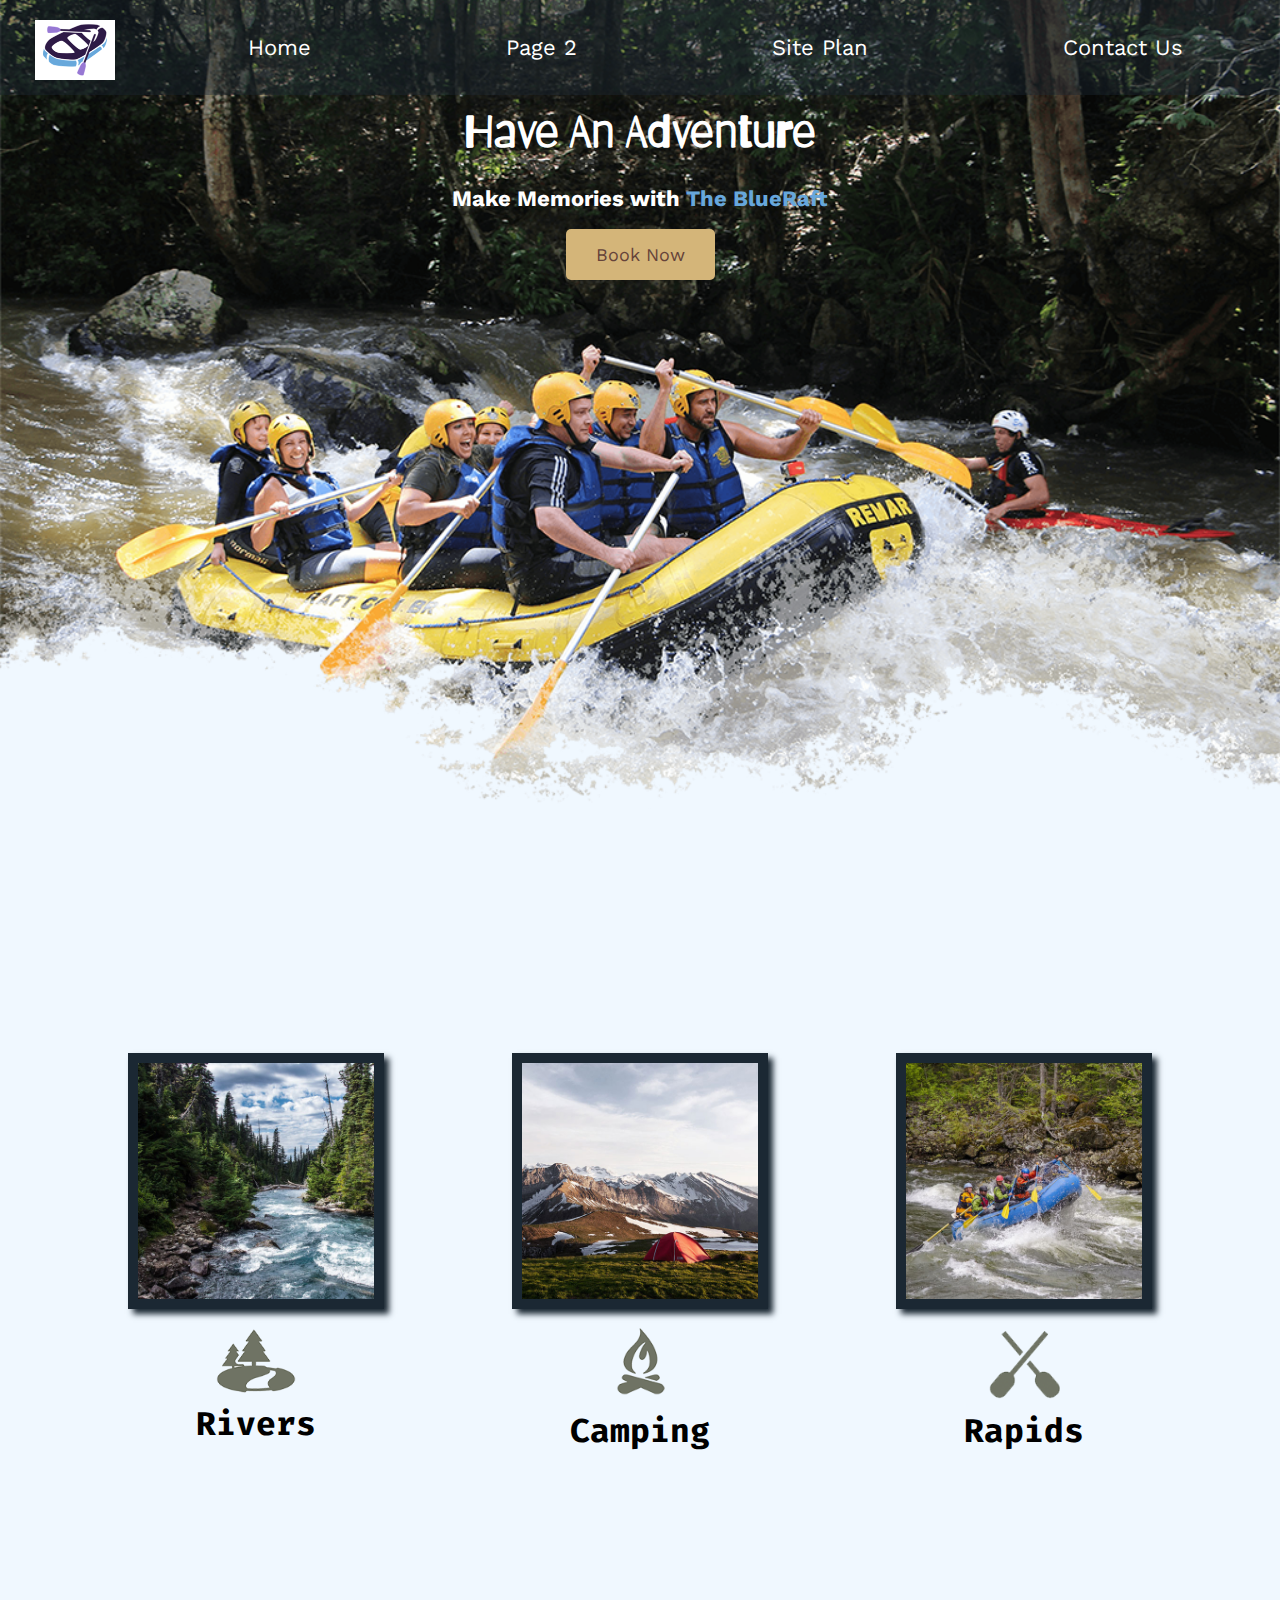
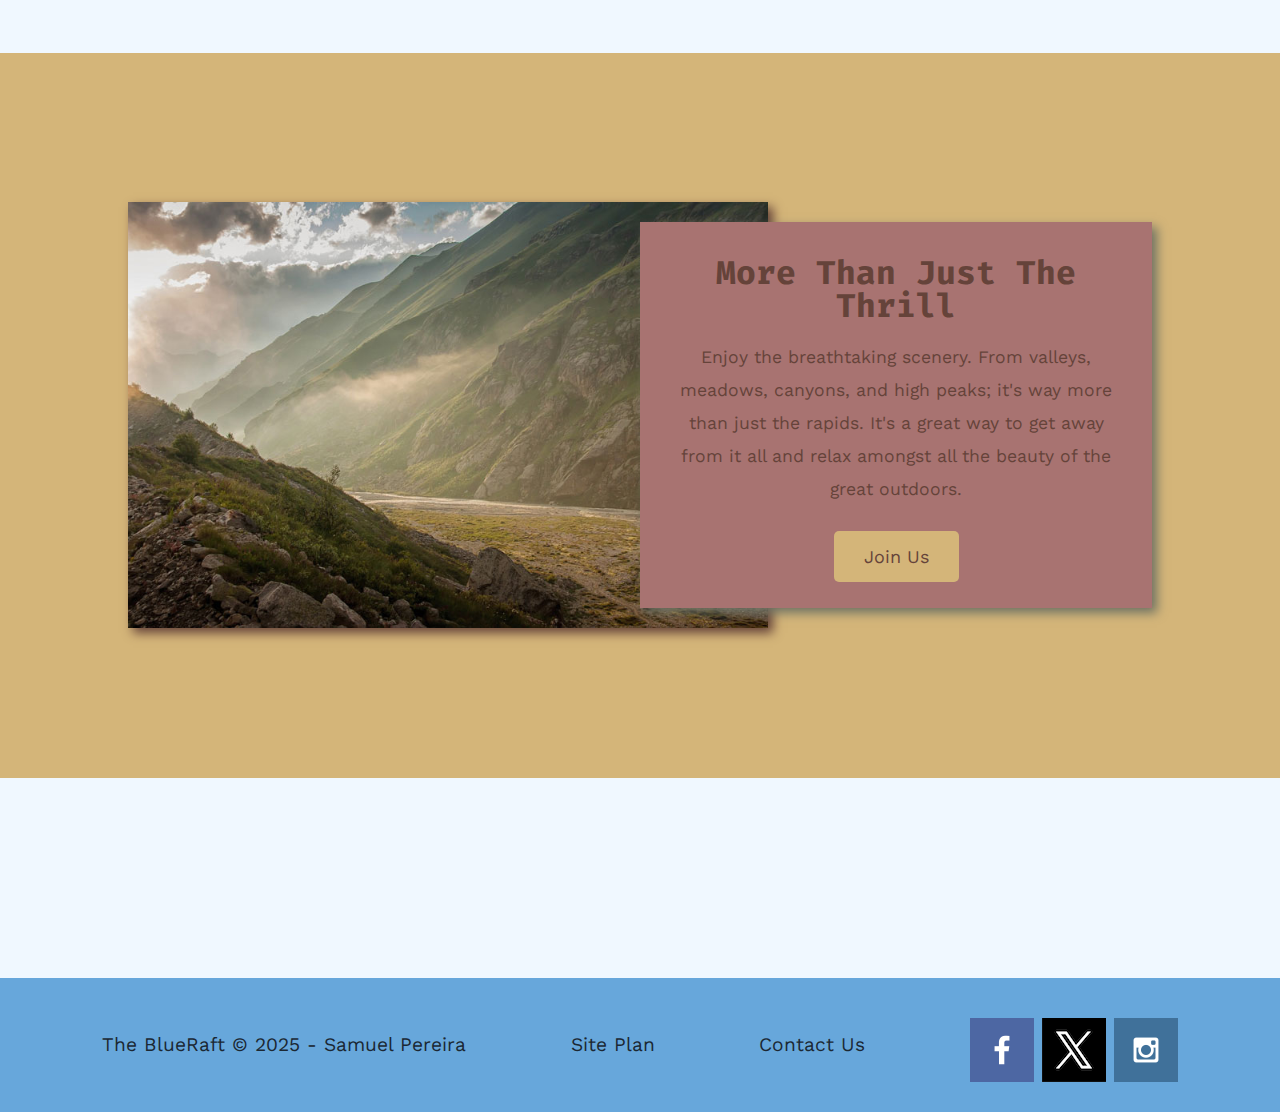
<file: wwr/index.html>
<!DOCTYPE html>
<html lang="en">
    
<head>
    <meta charset="UTF-8">
    <meta name="viewport" content="width=device-width, initial-scale=1.0">
    <title>The BlueRaft</title>
    <link rel="stylesheet" href="styles/style.css">
</head>

<body>
    <div id="content">
        <header>
            <a id="logo_link" href="index.html">
                <img class="logo" src="images/logo.png" alt="Water R Logo">
            </a>
            <nav>
                <a href="index.html">Home</a>
                <a href="#">Page 2</a>
                <a href="site-plan-rafting.html">Site Plan</a>
                <a href="contactus.html">Contact Us</a>
            </nav>
        </header>    

        <div id="hero">
            <div id="hero-box">
                <img id="hero-img" src="images/hero.png" alt="People enjoying white water rafting">
            </div>
        <section id="hero-msg">
            <h1 class="home-title">Have An Adventure</h1>
            <h4>Make Memories with <span>The BlueRaft</span></h4>
            <div class='button-box'>
                <a class='book' href="contactus.html">Book Now</a>
            </div>
        </section>
        </div>

        <main class="home-grid">
            <section class="rivers-card">
                <img class="card-img" src="images/rivers.jpg" alt="river in forest">
                <img class="icon" src="images/river_icon.png" alt="river icon">
                <h2>Rivers</h2>
            </section>
            <section class="camping-card">
                <img class="card-img" src="images/camping.jpg" alt="tent in mountains">
                <img class="icon" src="images/fire_icon.png" alt="fire icon">
                <h2>Camping</h2>
            </section>
            <section class="rapids-card">
                <img class="card-img" src="images/rapids.jpg" alt="rafting boat">
                <img class="icon" src="images/oars.png" alt="oars icon">
                <h2>Rapids</h2>
            </section>

            <div id="background"></div> 
            
            <img class="mountains" src="images/mountains.jpg" alt="Misty mountains">

            <section class="msg">
                <h2>More Than Just The Thrill</h2>
                <p>Enjoy the breathtaking scenery. From valleys, meadows, canyons, and high peaks; it's way more than just the rapids. It's a great way to get away from it all and relax amongst all the beauty of the great outdoors. </p>
                <a class='join' href="rivers.html">Join Us</a>
            </section>

        </main>

        <footer>
            <p>The BlueRaft &copy; 2025 - Samuel Pereira</p>

            <p><a href="site-plan-rafting.html">Site Plan</a></p>
            <p><a href="contactus.html">Contact Us</a></p>

            <div class="social">
                <a href="https://facebook.com" target="_blank">
                    <img src="images/facebook.png" alt="fb icon">
                </a>
                <a href="https://x.com/" target="_blank">
                    <img src="images/x.png" alt="x icon">
                </a>
                <a href="https://instagram.com" target="_blank">
                    <img src="images/instagram.png" alt="instagram icon">
                </a>
            </div>

        </footer>
    </div>

</body>
</html>
</file>
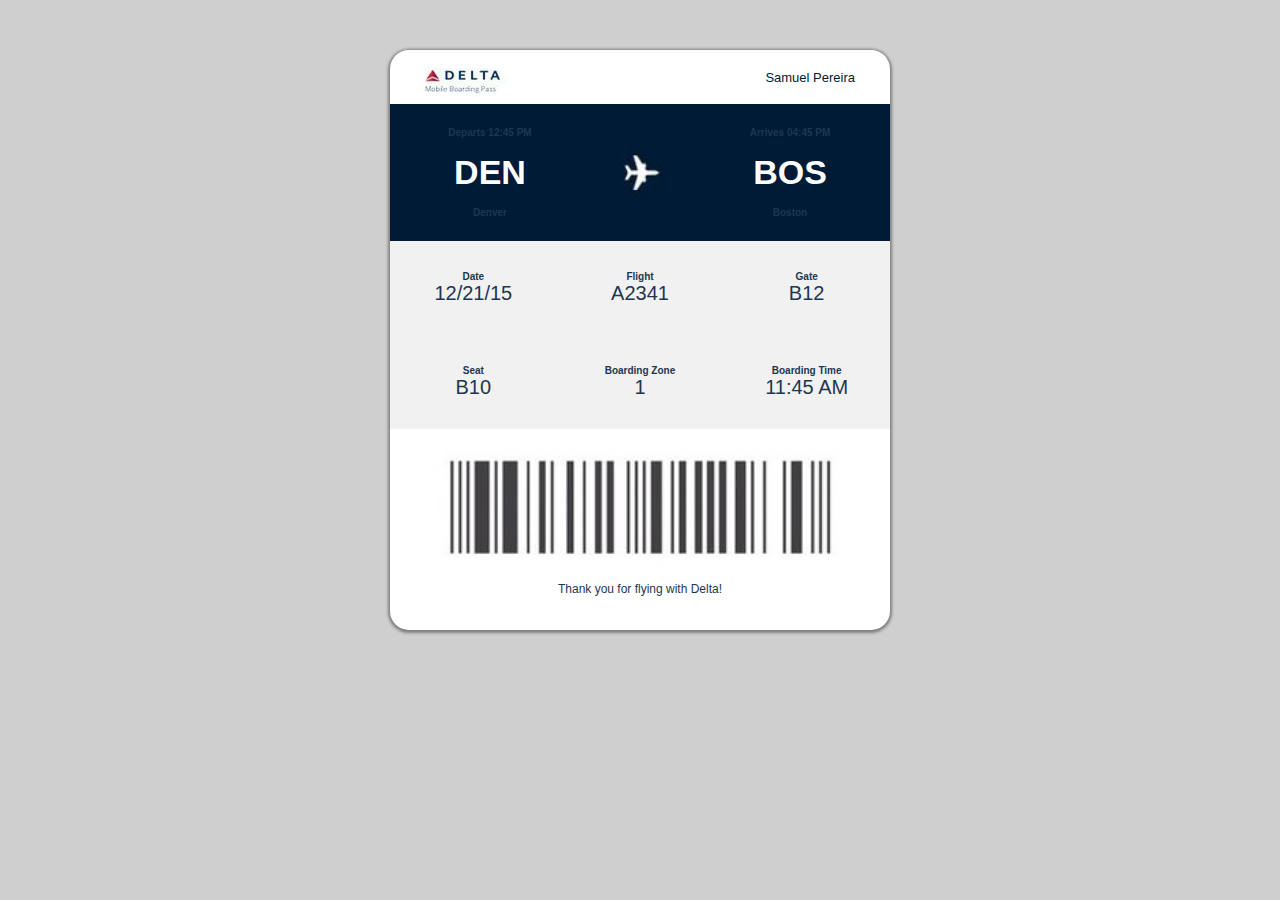
<file: ice/boardingpass/index.html>
<!DOCTYPE html>
<html lang="en">
<head>
    <meta charset="UTF-8">
    <meta name="viewport" content="width=device-width, initial-scale=1.0">
    <title>Boarding Pass</title>
    <link rel="stylesheet" href="styles/styles.css">
</head>
<body>
    <div id="boarding_pass">
        <header>
            <div class="logo"><img src="images/boarding-pass-delta.jpg" alt="boarding-pass-delta"></div>
            <div class="name">Samuel Pereira</div>
        </header>

        <main>
            <div class="departure_info">
                <div><h4>Departs 12:45 PM</h4><h2>DEN</h2><h4>Denver</h4></div>
                <div><img src="images/boarding-pass-plane.jpg" alt="plane_icon"></div>
                <div><h4>Arrives 04:45 PM</h4><h2>BOS</h2><h4>Boston</h4></div>
            </div>
            <section class="gate_info">
                <div><h3>Date</h3><h5>12/21/15</h5></div>
                <div><h3>Flight<h3><h5>A2341</h5></div>
                <div><h3>Gate</h3><h5>B12</h5></div>
                <div><h3>Seat</h3><h5>B10</h5></div>
                <div><h3>Boarding Zone</h3><h5>1</h5></div>
                <div><h3>Boarding Time</h3><h5>11:45 AM</h5></div>
                </section>
        </main>

        <footer>
            <div class="barcode">
                <img src="images/boarding-pass-barcode.jpg" alt="bar_code">
                <p>Thank you for flying with Delta!</p>
            </div>

        </footer>
    </div>
    
</body>
</html>
</file>
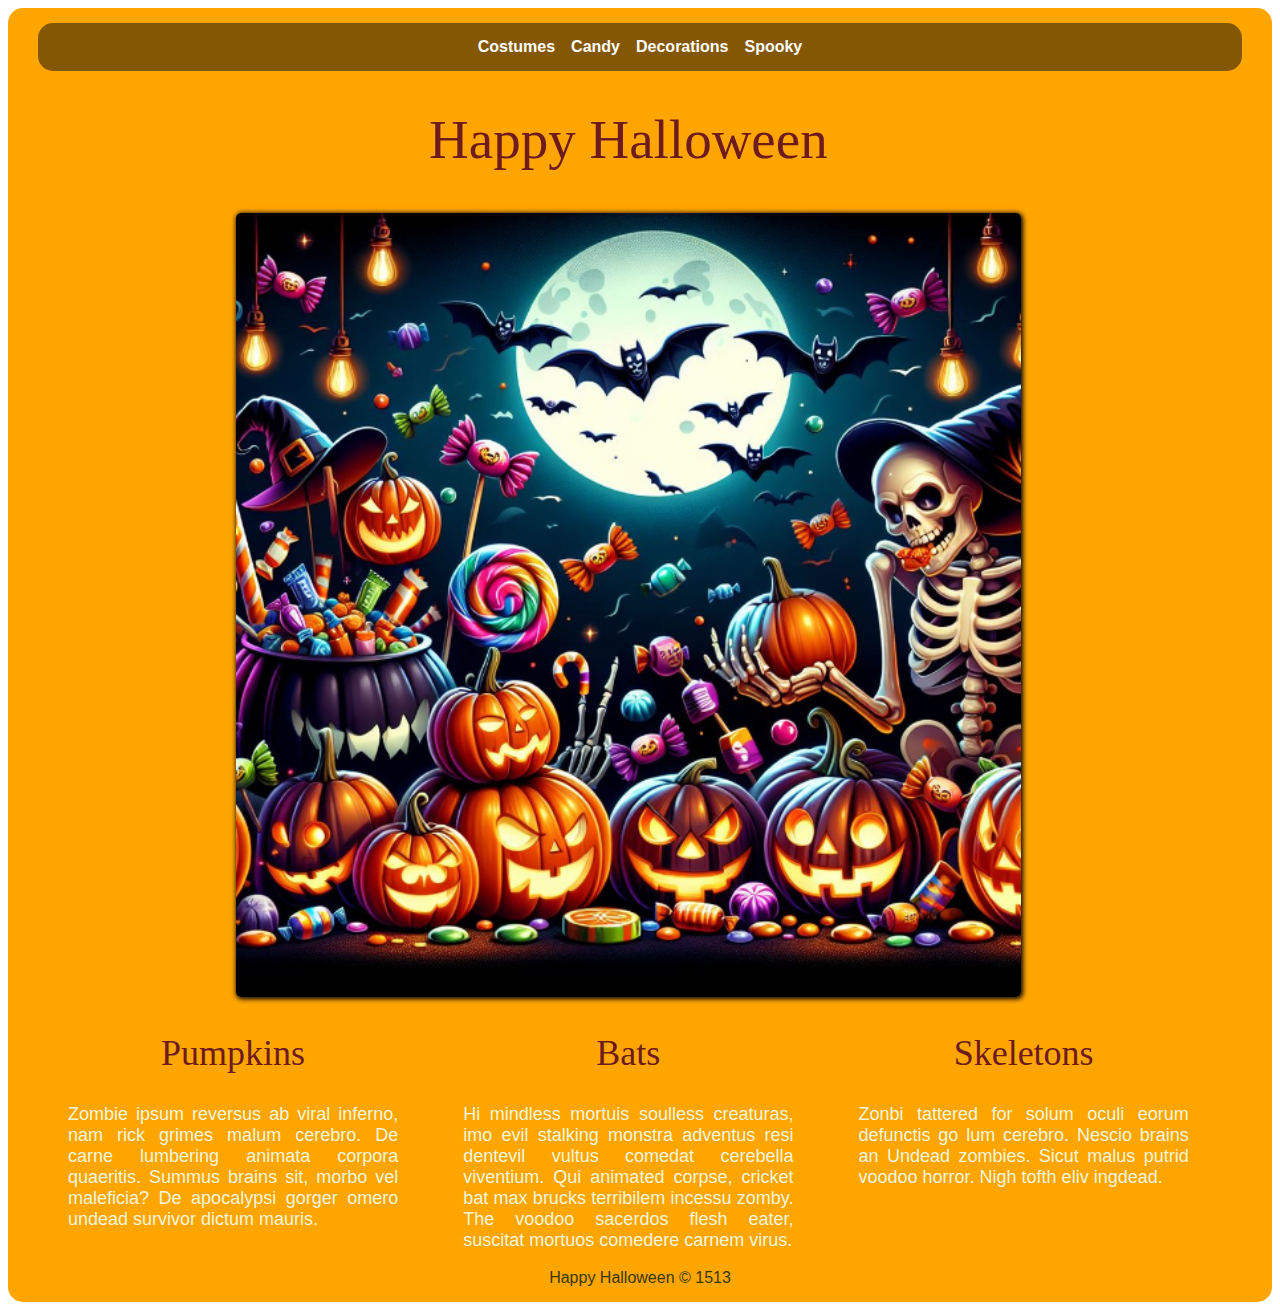
<file: ice/halloween/halloween/index.html>
<!DOCTYPE html>
<html lang="en">

<head>
    <meta charset="UTF-8">
    <meta name="viewport" content="width=device-width, initial-scale=1.0">
    <title>Hallowen Page</title>
    <link rel="stylesheet" href="styles/styles.css">
</head>

<body>
    <div id="wrapper">
        <header>
            <nav>
                <ul>
                    <li>Costumes</li>
                    <li>Candy</li>
                    <li>Decorations</li>
                    <li>Spooky</li>
                </ul>
            </nav>
        </header>
        <main>
            <h1>Happy Halloween</h1>
            <img src="images/halloween.png">
            <section>
                <h2>Pumpkins</h2>
                <p>Zombie ipsum reversus ab viral inferno, nam rick grimes
                    malum cerebro. De carne lumbering animata corpora quaeritis.
                    Summus brains sit​​, morbo vel maleficia? De apocalypsi gorger
                    omero undead survivor dictum mauris. </p>
            </section>
            <section>
                <h2>Bats</h2>
                <p>Hi mindless mortuis soulless
                    creaturas, imo evil stalking monstra adventus resi dentevil vultus
                    comedat cerebella viventium. Qui animated corpse, cricket bat max
                    brucks terribilem incessu zomby. The voodoo sacerdos flesh eater,
                    suscitat mortuos comedere carnem virus.</p>
            </section>
            <section>
                <h2>Skeletons</h2>
                <p>Zonbi tattered for solum oculi
                    eorum defunctis go lum cerebro. Nescio brains an Undead zombies. Sicut
                    malus putrid voodoo horror. Nigh tofth eliv ingdead.</p>
            </section>
        </main>
        <footer>
            Happy Halloween &copy; 1513
        </footer>
    </div>
</body>

</html>
</file>
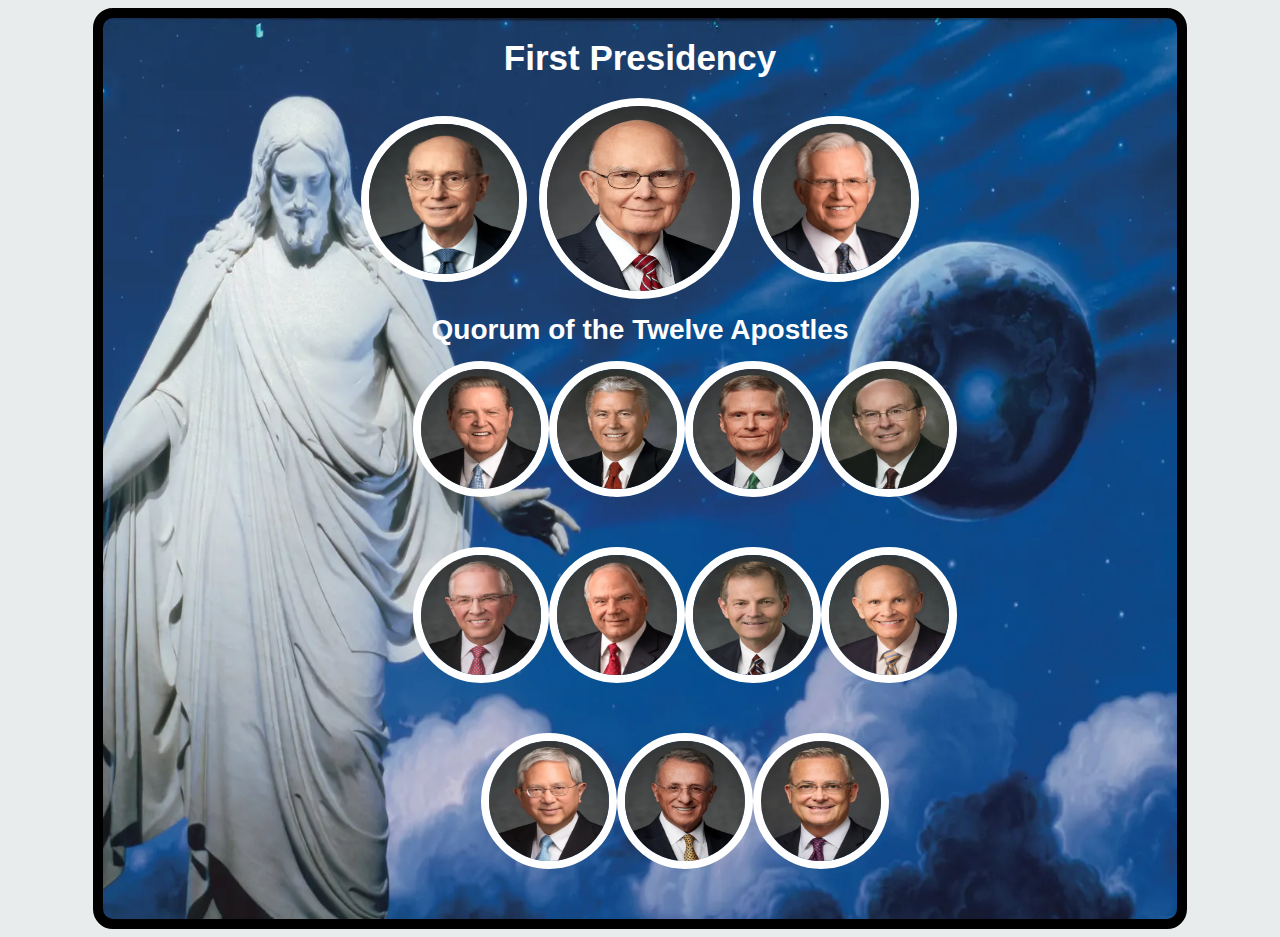
<file: ice/apostle_spotlight/apostles.html>
<!DOCTYPE html>
<html lang="en">
<head>
    <meta charset="UTF-8">
    <meta name="viewport" content="width=device-width, initial-scale=1.0">
    <title>Apostles Spotlights</title>
    <link rel="stylesheet" href="styles.css">
</head>
<body>
    <main>
        <h1>First Presidency</h1>
        <div class="first_presidency-grid">
            <div class="counselor">
                <img src="images/eyring.webp" alt="">
            </div>
            <div class="president">
                <img src="images/oaks.webp" alt="">
            </div>
            <div class="counselor">
                <img src="images/christofferson.webp" alt="">
            </div>
        </div>

        <h2>Quorum of the Twelve Apostles</h2>
        <div class="apostles-grid">
            <div class="apostle">
                <img src="images/holland.webp" alt="">
            </div>
            <div class="apostle">
                <img src="images/uchtdorf.webp" alt="">
            </div>
            <div class="apostle">
                <img src="images/bednar.webp" alt="">
            </div>
            <div class="apostle">
                <img src="images/cook.webp" alt="">
            </div>
            <div class="apostle">
                <img src="images/anderson.webp" alt="">
            </div>
            <div class="apostle">
                <img src="images/rasband.webp" alt="">
            </div>
            <div class="apostle">
                <img src="images/stevenson.webp" alt="">
            </div>
            <div class="apostle">
                <img src="images/renlund.webp" alt="">
            </div>
            <div class="apostle elder-gong">
                <img src="images/gong.webp" alt="">
            </div>
            <div class="apostle">
                <img src="images/soares.webp" alt="">
            </div>
            <div class="apostle">
                <img src="images/kearon.webp" alt="">
            </div>
        </div>
    </main>
</body>
</html>
</file>
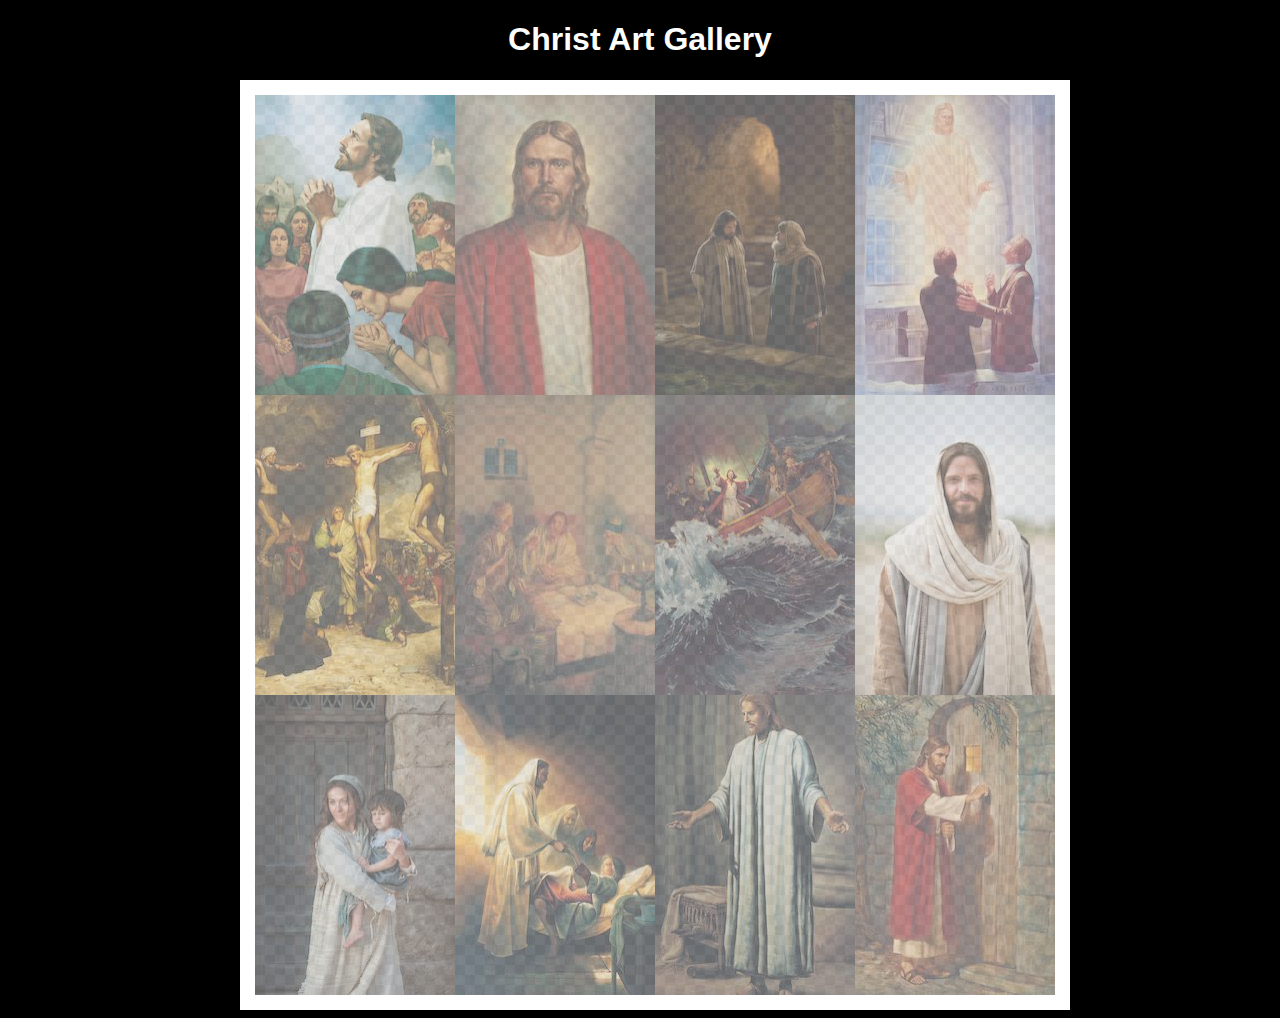
<file: ice/gallery/gallery.html>
<!DOCTYPE html>
<html lang="en">
<head>
    <meta charset="UTF-8">
    <meta name="viewport" content="width=device-width, initial-scale=1.0">
    <title>Images of Christ</title>
    <style>
        body {
            background: black;
        }
        #wrapper{
            width: 800px;
            margin: 0 auto;
        }
        nav {
            color: white;
            text-align: center;
            font-family: Haettenschweiler, 'Arial Narrow Bold', sans-serif;
        }
        #gallery{
            display: grid;
            grid-template-columns: 200px 200px 200px 200px;
            border: 15px solid rgb(255, 255, 255);
            width: 100%;
            background-color: #ddd;
            background-image:
                linear-gradient(45deg, #ccc 26%, transparent 26%), 
                linear-gradient(135deg, #ccc 26%, transparent 26%),
                linear-gradient(45deg, transparent 75%, #ccc 75%),
                linear-gradient(135deg, transparent 75%, #ccc 75%);
            background-size: 20px 20px; /* Must be a square */
            background-position: 0 0, 10px 0, 10px -10px, 0px 10px; 
            
        }
        #gallery a {
            cursor: url('images/christus.png'), pointer;
        }
        #gallery img {
            width: 200px;
            height: 300px;
            opacity:50%;
            display:block;
        }
        #gallery img:hover{
            opacity: 100%;
        }
    </style>
</head>
<body>
    <div id="wrapper">
        <nav>
            <h1>Christ Art Gallery</h1>
        </nav>
        <main>
            <div id="gallery">
                <a href="images/regular/img1.jpg"><img src="images/small/img1.jpg" alt="huge file size" ></a>
                <a href="images/regular/img2.jpg"><img src="images/small/img2.jpg" alt="huge file size" ></a>
                <a href="images/regular/img3.jpg"><img src="images/small/img3.jpg" alt="huge file size" ></a>
                <a href="images/regular/img4.jpg"><img src="images/small/img4.jpg" alt="huge file size" ></a>
                <a href="images/regular/img5.jpg"><img src="images/small/img5.jpg" alt="huge file size" ></a>
                <a href="images/regular/img6.jpg"><img src="images/small/img6.jpg" alt="huge file size" ></a>
                <a href="images/regular/img7.jpg"><img src="images/small/img7.jpg" alt="huge file size" ></a>
                <a href="images/regular/img8.jpg"><img src="images/small/img8.jpg" alt="huge file size" ></a>
                <a href="images/regular/img9.jpg"><img src="images/small/img9.jpg" alt="huge file size" ></a>
                <a href="images/regular/img10.jpg"><img src="images/small/img10.jpg" alt="huge file size" ></a>
                <a href="images/regular/img11.jpg"><img src="images/small/img11.jpg" alt="huge file size" ></a>
                <a href="images/regular/img12.jpg"><img src="images/small/img12.jpg" alt="huge file size" ></a>
            </div>
        </main>
    </div>
</body>
</html>
</file>
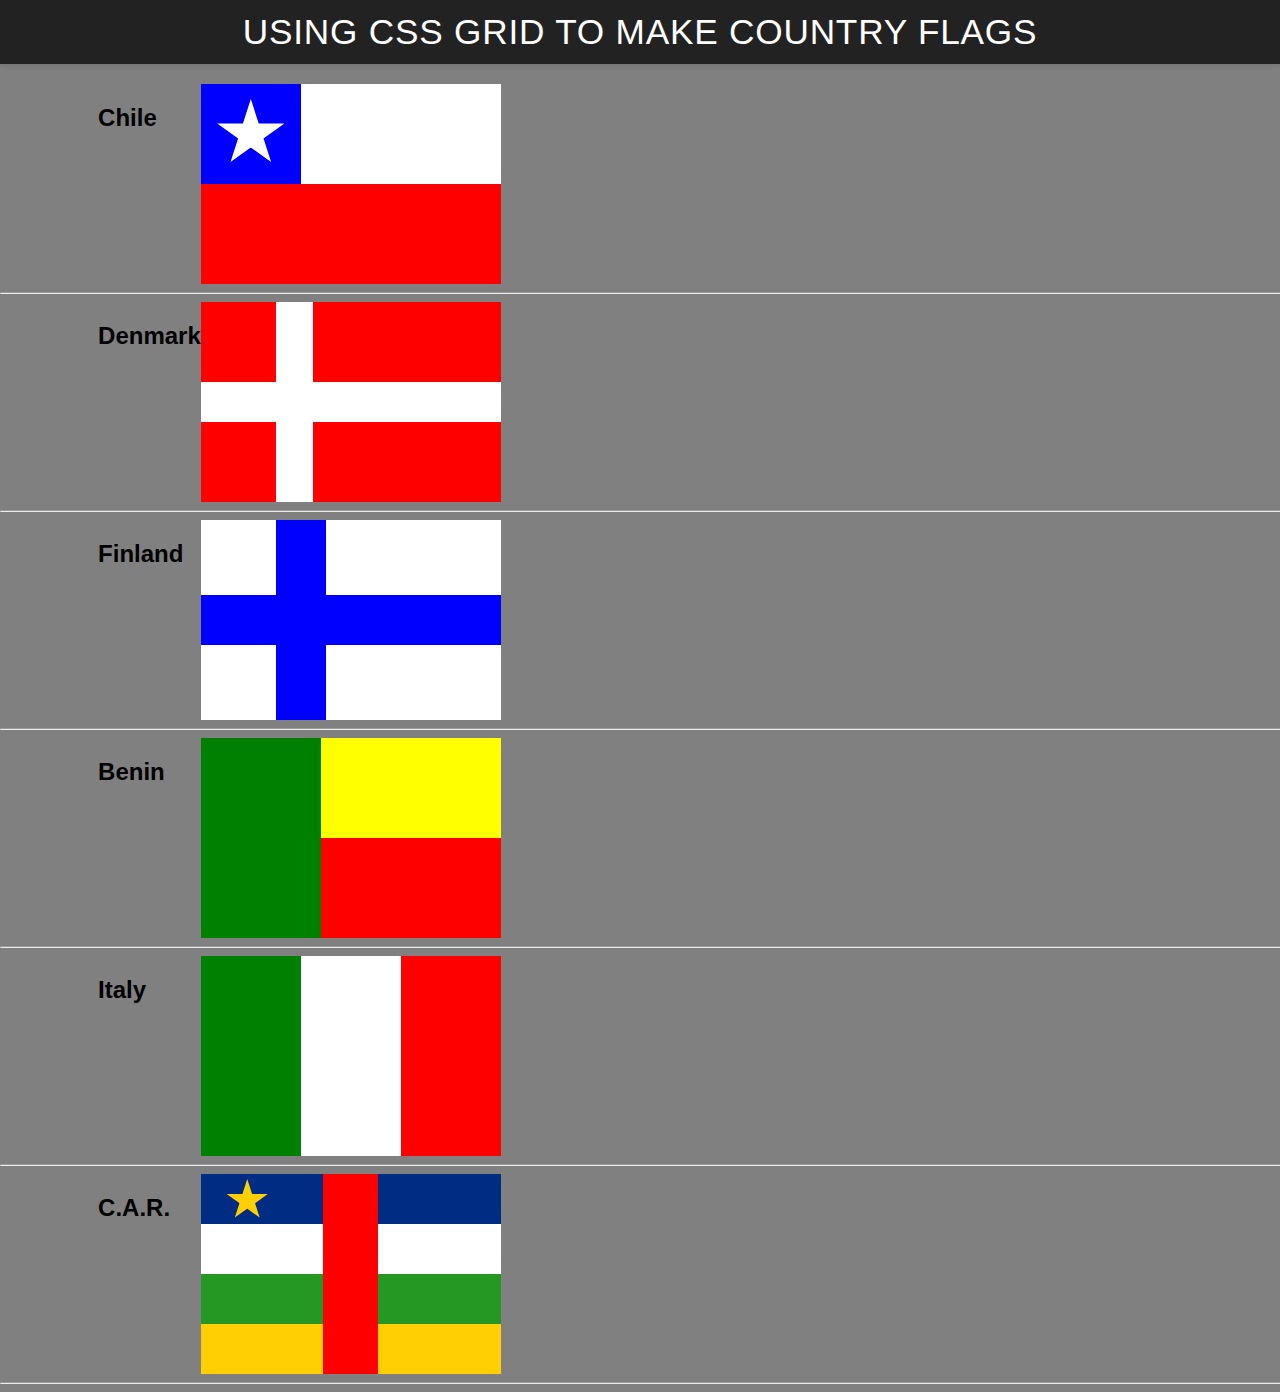
<file: ice/grid_flags/flags.html>
<!DOCTYPE html>
<html lang="en">

<head>
    <meta charset="UTF-8">
    <meta name="viewport" content="width=device-width, initial-scale=1.0">
    <title>Flag</title>
    <link rel="stylesheet" href="styles.css">
</head>

<body>
    <header>
        <h1>Using CSS Grid to make Country Flags</h1>
    </header>
    <main>
        <h2>Chile</h2>
        <div id="chile">
            <div id="blue">
                <div class="star"></div>
            </div>
            <div id="white"></div>
            <div id="red"></div>
        </div>
        <hr>

        <h2>Denmark</h2>
        <div id="denmark">
            <div id="dred1"></div>
            <div id="dred2"></div>
            <div id="dred3"></div>
            <div id="dred4"></div>
        </div>
        <hr>

        <h2>Finland</h2>
        <div id="finland">
            <div id="fwhite1"></div>
            <div id="fwhite2"></div>
            <div id="fwhite3"></div>
            <div id="fwhite4"></div>
        </div>
        <hr>

        <h2>Benin</h2>
        <div id="benin">
            <div id="bgreen"></div>
            <div id="byellow"></div>
            <div id="bred"></div>
        </div>
        <hr>

        <h2>Italy</h2>
        <div id="italy">
            <div id="igreen"></div>
            <div id="iwhite"></div>
            <div id="ired"></div>
        </div>
        <hr>

        <h2>C.A.R.</h2>
        <div id="car">
            <div id="pblue">
                <div class="star2"></div>
            </div>
            <div id="pwhite"></div>
            <div id="pgreen"></div>
            <div id="pyellow"></div>

            <div id="pblue2"></div>
            <div id="pwhite2"></div>
            <div id="pgreen2"></div>
            <div id="pyellow2"></div>
        </div>
        <hr>
        
    </main>
</body>

</html>
</file>
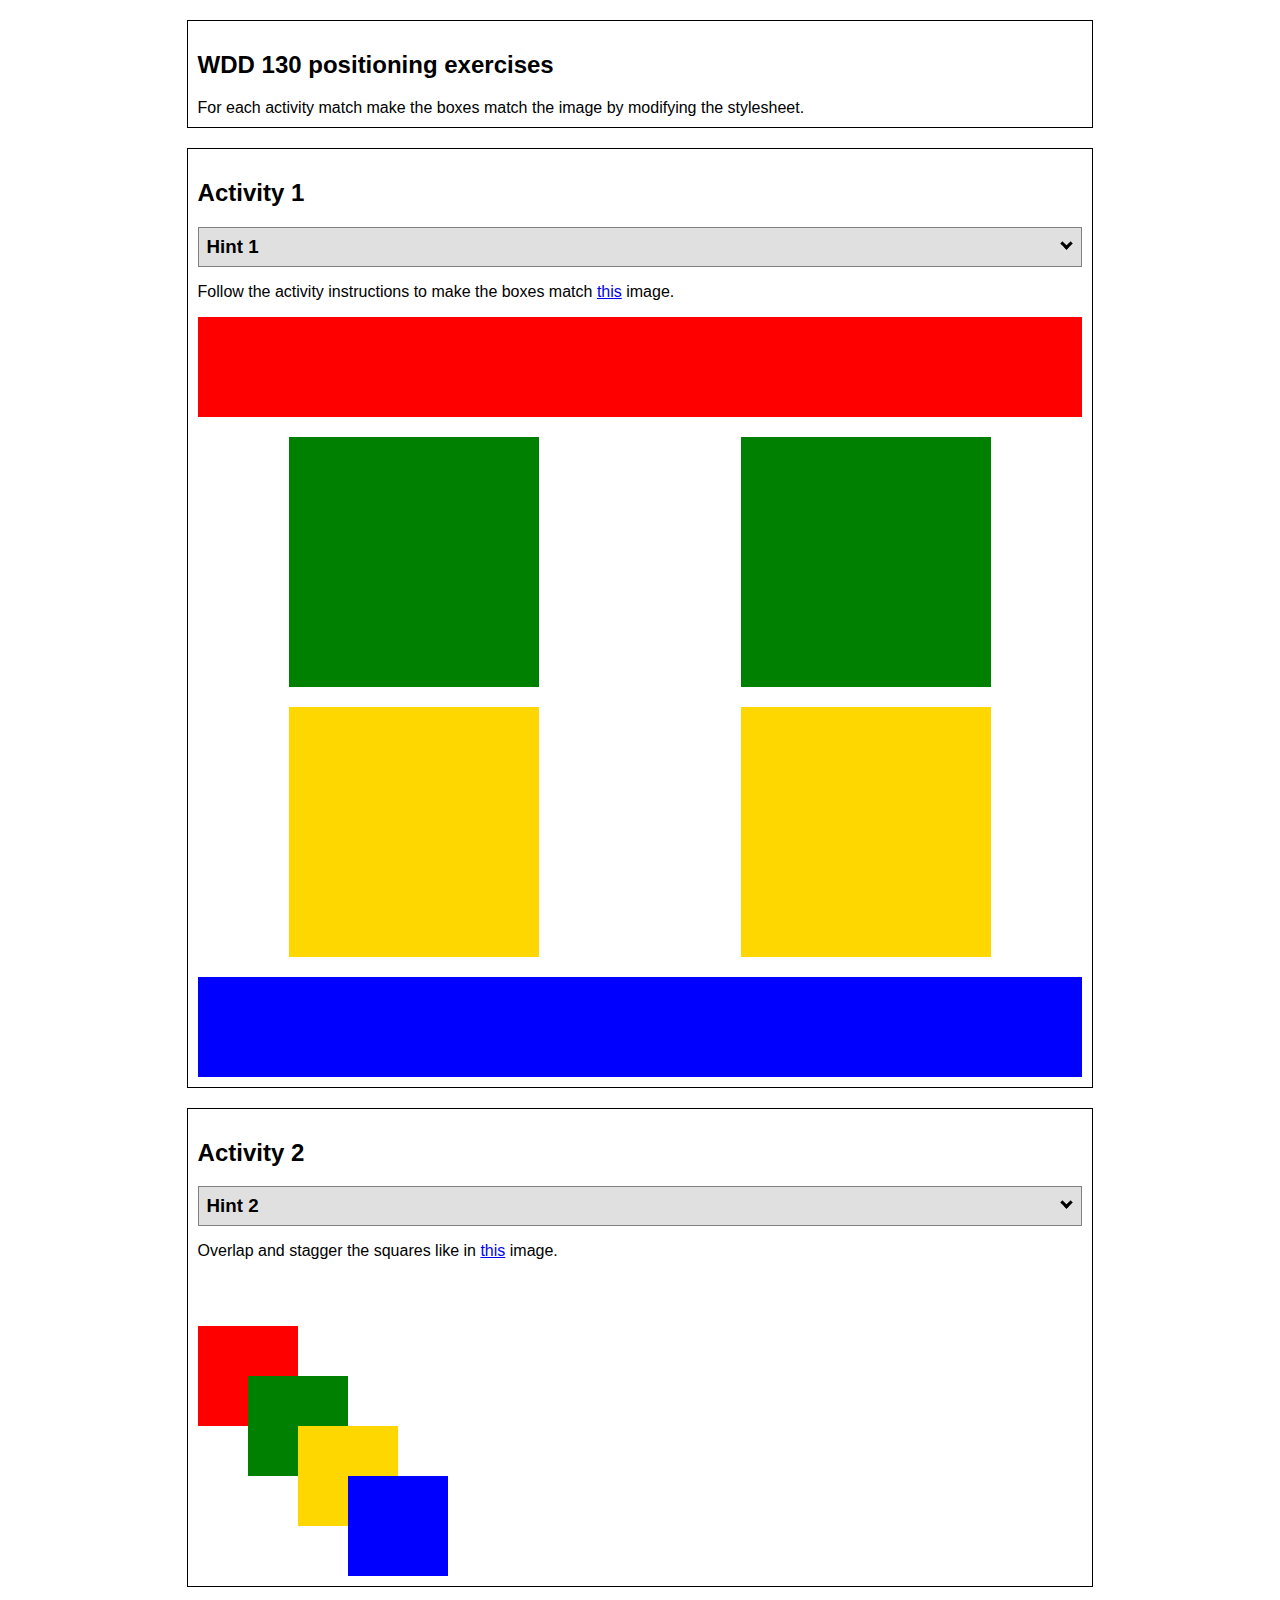
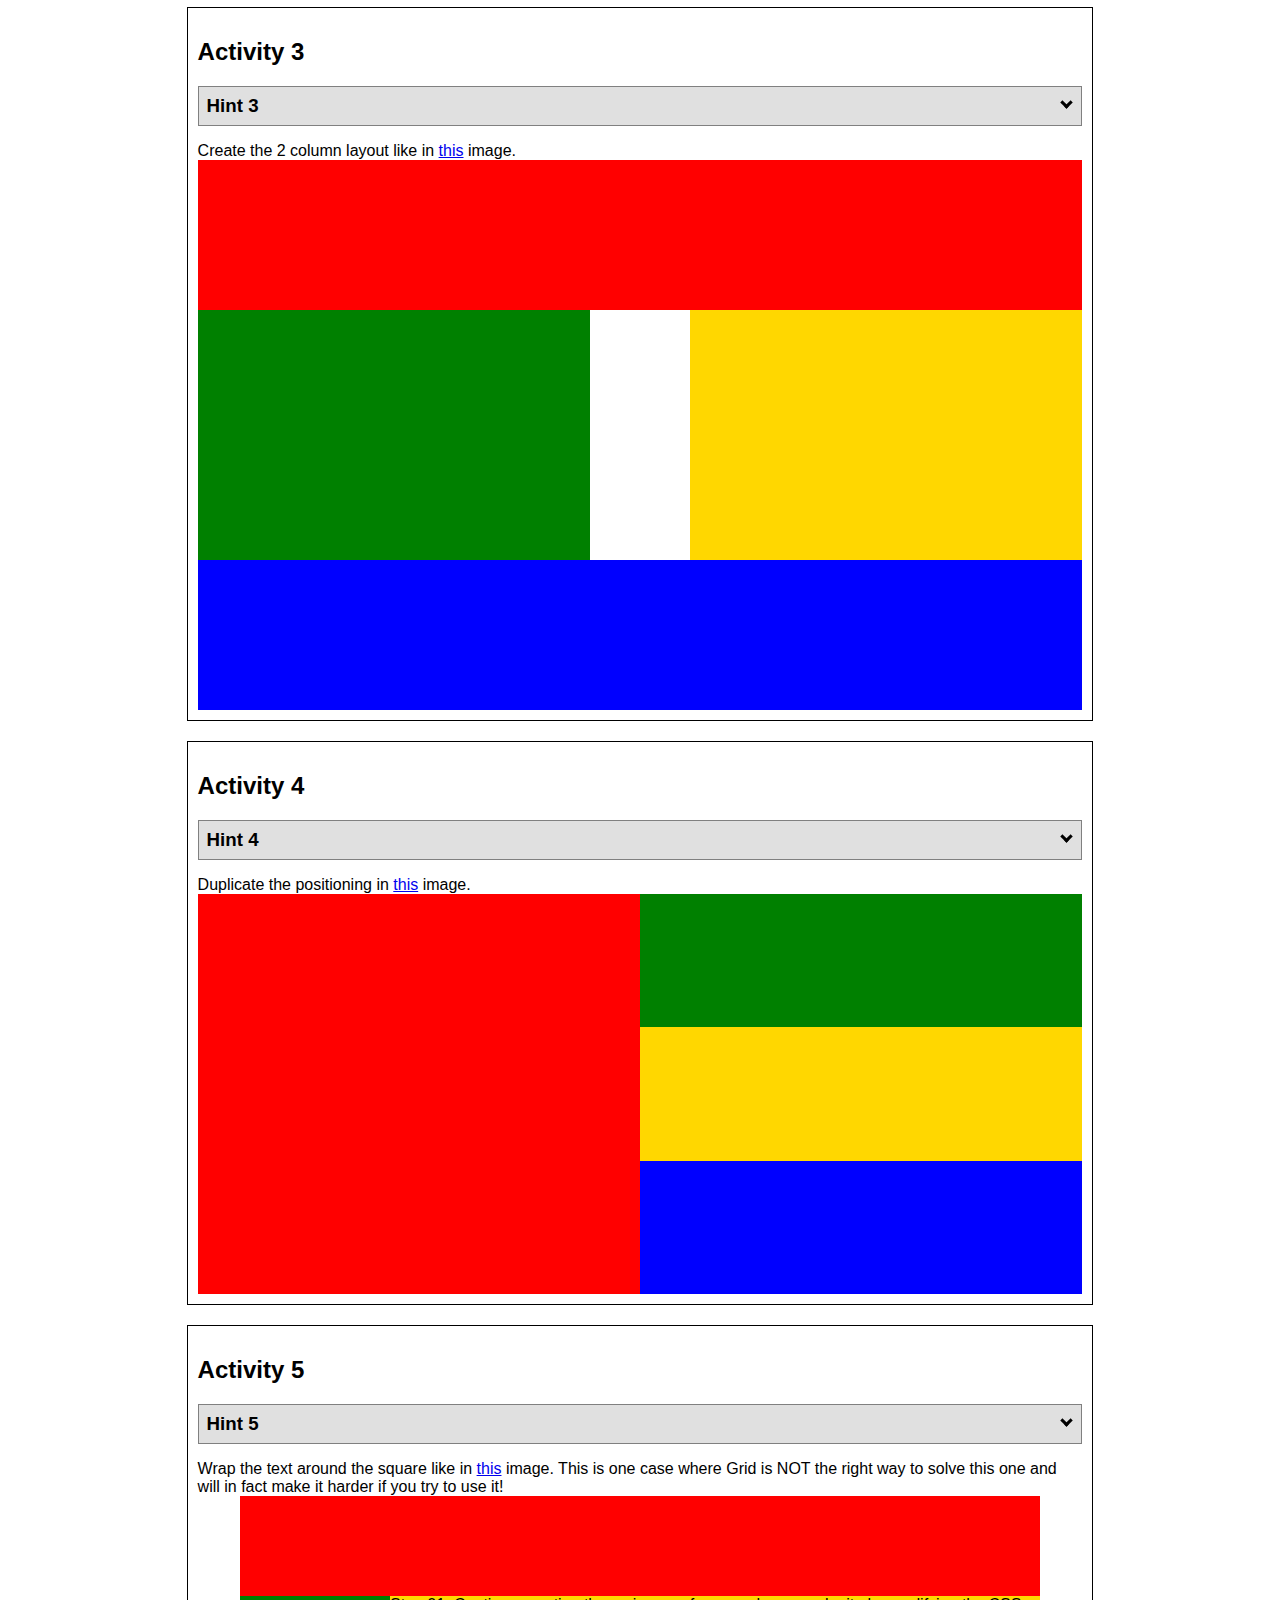
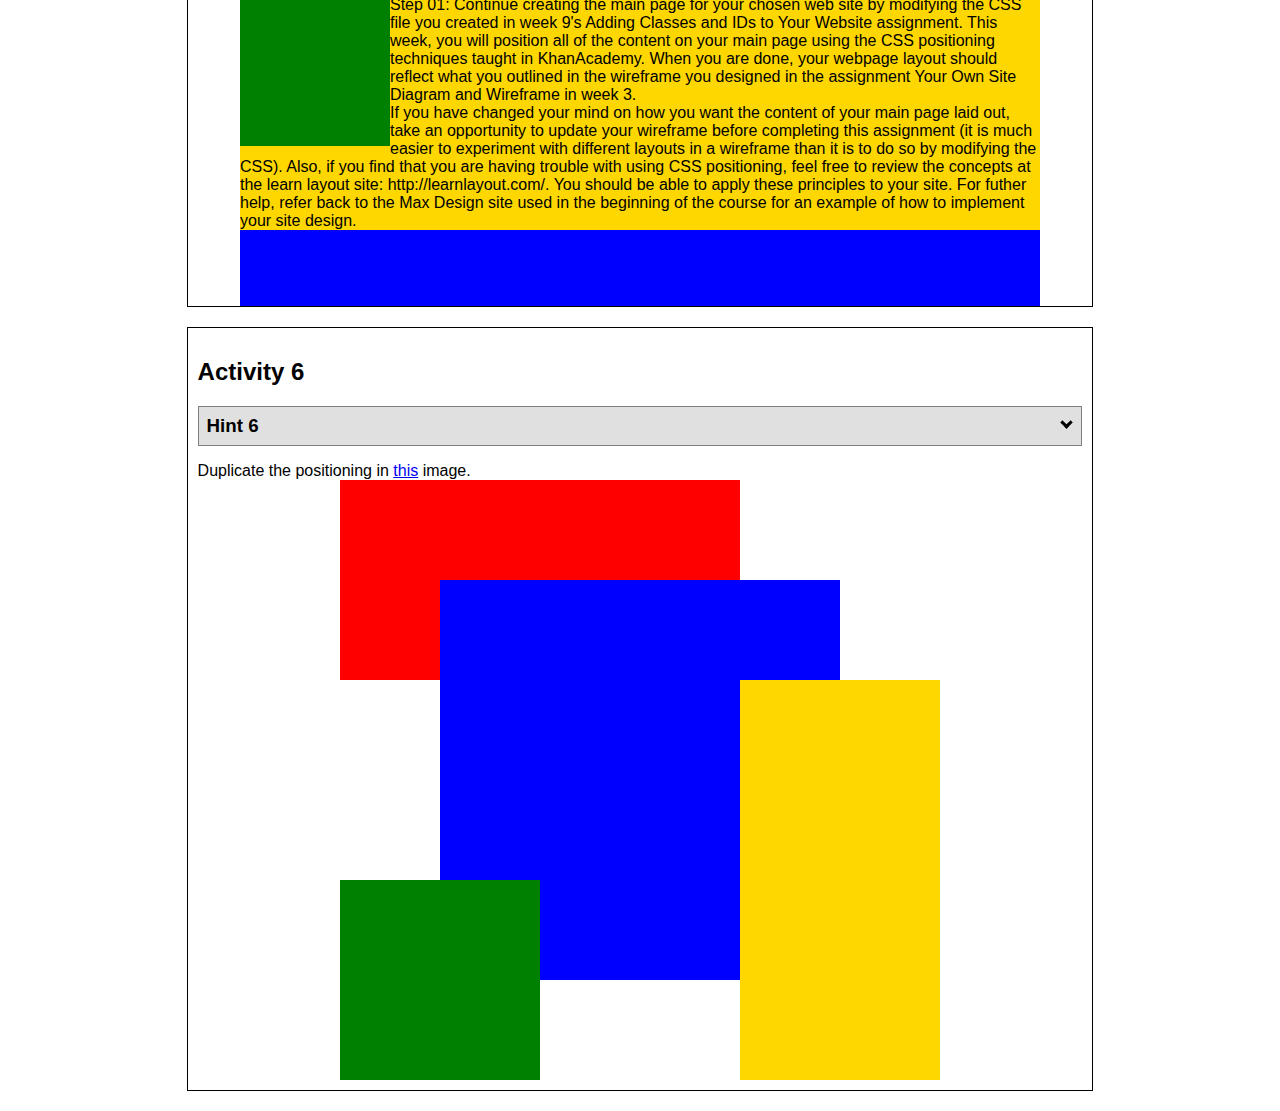
<file: ice/positioning/positioning.html>
<!DOCTYPE html>
<html lang="en">
  <head>
    <!-- HTML - Name: positioning.html -->
    <title>Positioning Activity</title>
    <link rel="stylesheet" type="text/css" href="positionstyles.css" />
  </head>
  <body>
    <div class="activity">
      <h2>WDD 130 positioning exercises</h2>
      For each activity match make the boxes match the image by modifying the stylesheet.</div>
    <div class="activity">
      <h2>Activity 1</h2>
      <section class="hint"><input type="checkbox" ><i></i> <h3>Hint 1</h3><div><p>Use the activity instructions for the firt activity</a></p></div></section>
      <p>Follow the activity instructions to make the boxes match  <a href="images/example1.png" target="_blank">this</a> image.</p>
      <div class="content1" >
        <div class="red1" ></div>
        <div class="green1" ></div>
        <div class="green1" ></div>
        <div class="yellow1"></div>
        <div class="yellow1"></div>
        <div class="blue1"></div>
      </div>
    </div>
    <div class="activity">
      <h2>Activity 2</h2>
      <section class="hint"><input type="checkbox" > <h3>Hint 2</h3><i></i><div>
      <ul>
      <li>grid-template-columns: 50px 50px 50px 50px 50px </li></ul></div></section>
      <p>Overlap and stagger the squares like in <a href="images/example2.png" target="_blank">this</a> image.</p>
      <div class="content2" >
        <div class="red2" ></div>
        <div class="green2" ></div>
        <div class="yellow2"></div>
        <div class="blue2"></div>
      </div>
    </div>
    <div class="activity">
      <h2>Activity 3</h2>
      <section class="hint"><input type="checkbox" > <h3>Hint 3</h3><i></i><div><p>This one is going to be best solved with CSS Grid. Remember to make the boxes the right width first...then start moving them around. </p><h4>Properties used:</h4><ul><li>display:grid;</li><li>grid-template-columns:</li><li>grid-column-gap:</li>
        <li>grid-column:</li>  </ul></div></section>
      Create the 2 column layout like in <a href="images/example3.png" target="_blank">this</a>  image.
      <div class="content3" >
        <div class="red3" ></div>
        <div class="green3" ></div>
        <div class="yellow3"></div>
        <div class="blue3"></div>
      </div>
    </div>
    <div class="activity">
      <h2>Activity 4</h2>
      <section class="hint"><input type="checkbox" > <h3>Hint 4</h3><i></i><div><p>For the others we have been primarily concerned with width. For this one you will need to adjust height as well. </p><h4>Properties used:</h4><ul><li>display:grid;</li><li>grid-template-columns:</li><li>grid-row:</li></ul></div></section>
      Duplicate the positioning in <a href="images/example4.png" target="_blank">this</a> image. 
      <div class="content4" >
        <div class="red4" ></div>
        <div class="green4" ></div>
        <div class="yellow4"></div>
        <div class="blue4"></div>
      </div>
    </div>

    <div class="activity">
      <h2>Activity 5</h2>
      <section class="hint"><input type="checkbox" > <h3>Hint 5</h3><i></i><div><p>Grid is <strong>not</strong> the right way to do this.  In fact there is only one way to really do that...and that is with float. Remember that we float the thing we want the text to wrap around.  Also remember to start by making all the shapes the right size and shape.</p><h4>Properties used:</h4><ul><li>float: left;</li></ul></div></section>
      Wrap the text around the square like in <a href="images/example5.png" target="_blank">this</a> image. This is one case where Grid is NOT the right way to solve this one and will in fact make it harder if you try to use it!
      <div class="content5" >
        <div class="red5" ></div>
        <div class="green5" ></div>
        <div class="yellow5">Step 01: Continue creating the main page for your chosen web site by modifying the CSS file you created in week 9's Adding Classes and IDs to Your Website assignment. This week, you will position all of the content on your main page using the CSS positioning techniques taught in KhanAcademy. When you are done, your webpage layout should reflect what you outlined in the wireframe you designed in the assignment Your Own Site Diagram and Wireframe in week 3. <br />
          If you have changed your mind on how you want the content of your main page laid out, take an opportunity to update your wireframe before completing this assignment (it is much easier to experiment with different layouts in a wireframe than it is to do so by modifying the CSS). Also, if you find that you are having trouble with using CSS positioning, feel free to review the concepts at the learn layout site: http://learnlayout.com/. You should be able to apply these principles to your site. For futher help, refer back to the Max Design site used in the beginning of the course for an example of how to implement your site design.</div>
        <div class="blue5"></div>
      </div>
    </div>
    <div class="activity">
      <h2>Activity 6</h2>
      <section class="hint"><input type="checkbox" > <h3>Hint 6</h3><i></i><div><p>This one is all about visualizing the grid behind the layout. If you are having a hard time doing that first: all the sizes are even multiples of 100, and second here is another example with the lines drawn: <a href="images/example6-hint.png" target="_blank">example 6 with lines</a>. For this one you will find it easiest if you use px for the column width. You can also use <kbd>z-index</kbd> to control the element layering.    </p><h4>Properties used:</h4><ul><li>display:grid;</li><li>grid-template-columns:</li><li>grid-column:</li><li>grid-row:</li><li><a href="https://www.w3schools.com/cssref/pr_pos_z-index.asp" target="_blank">z-index:</a></li></ul></div></section>
      Duplicate the positioning in <a href="images/example6.png" target="_blank">this</a> image.
      <div class="content6" >
        <div class="red6" ></div>
        <div class="green6" ></div>
        <div class="yellow6"></div>
        <div class="blue6"></div>
      </div>
    </div>
  </body>
</html>
</file>
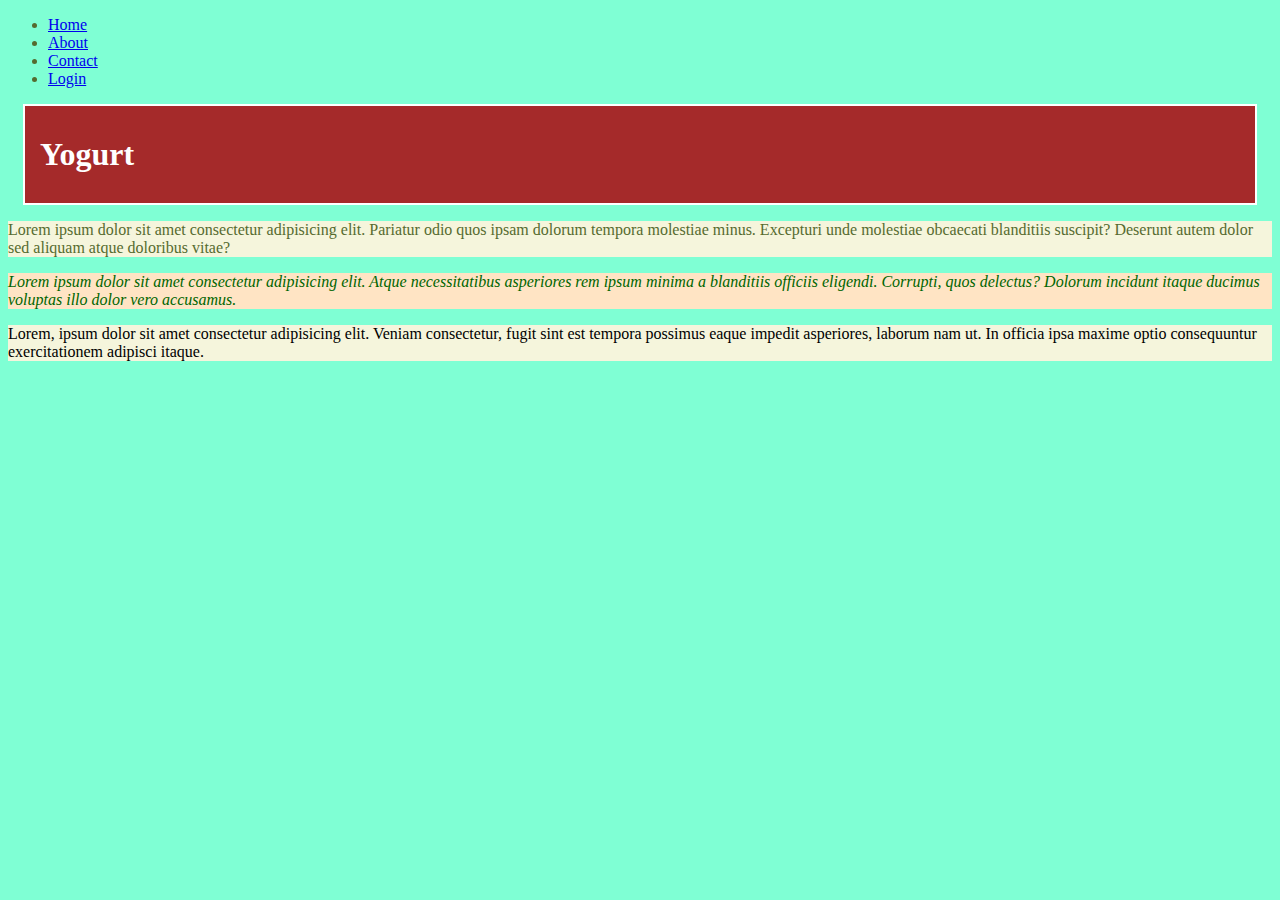
<file: ice/practices/basics.html>
<!DOCTYPE html>
<html lang="en">
<head>
    <meta charset="UTF-8">
    <meta name="viewport" content="width=device-width, initial-scale=1.0">
    <title>Template</title>
    <link rel="stylesheet" href="funstyle.css">
</head>
<body>
    <header>
        <nav>
            <ul>
                <li><a href="#">Home</a></li>
                <li><a href="#">About</a></li>
                <li><a href="#">Contact</a></li>
                <li><a href="#">Login</a></li>
            </ul>
        </nav>
    </header>

    <main>
        <section>
            <h1>Yogurt</h1>
            <p>Lorem ipsum dolor sit amet consectetur adipisicing elit. Pariatur odio quos ipsam dolorum tempora 
                molestiae minus. Excepturi unde molestiae obcaecati blanditiis suscipit? Deserunt autem dolor 
                sed aliquam atque doloribus vitae?</p>

            <p class="flavors">
                Lorem ipsum dolor sit amet consectetur adipisicing elit. Atque necessitatibus asperiores rem ipsum 
                minima a blanditiis officiis eligendi. Corrupti, quos delectus? Dolorum incidunt itaque ducimus 
                voluptas illo dolor vero accusamus.
            </p>
            <p id="cultures">Lorem, ipsum dolor sit amet consectetur adipisicing elit. Veniam consectetur, fugit sint est 
                tempora possimus eaque impedit asperiores, laborum nam ut. In officia ipsa maxime optio consequuntur exercitationem 
                adipisci itaque.</p>

        </section>
    </main>

    <footer>

    </footer>
</body>
</html>
</file>
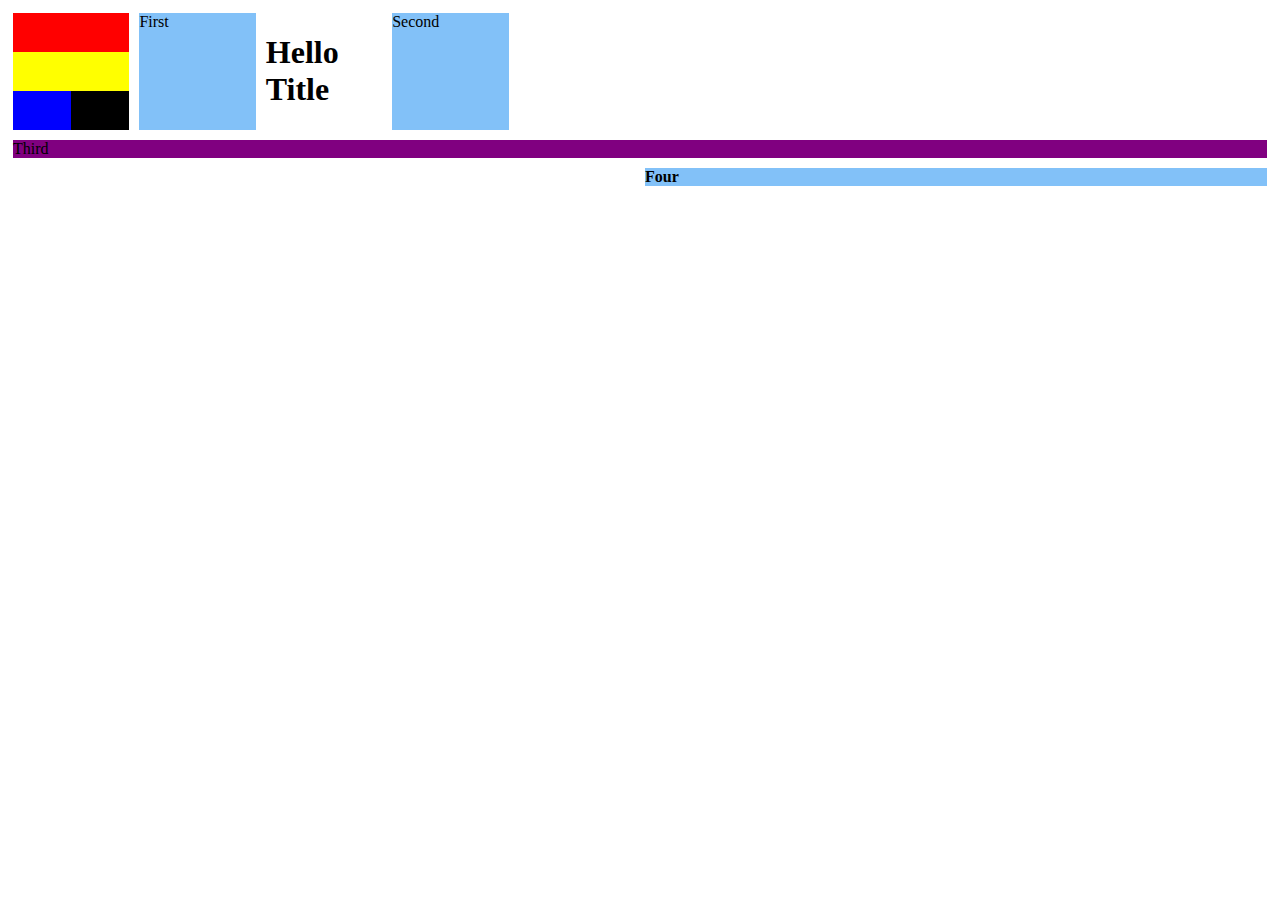
<file: ice/practices/grid.html>
<!DOCTYPE html>
<html lang="en">
<head>
    <meta charset="UTF-8">
    <meta name="viewport" content="width=device-width, initial-scale=1.0">
    <title>Grid Example</title>
    <link rel="stylesheet" href="style-grid.css">
</head>
<body>

    <main>
        <section>
            <div class="fir"></div>
            <div class="sec"></div>
            <div class="thi"></div>
            <div class="for"></div>
        </section>

        <div class="first">First</div>
        <h1>Hello Title</h1>
        <div class="second">Second</div>
        <div class="third">Third</div>
        <div class="fourth">Four</div>


    </main>
    
</body>
</html>
</file>
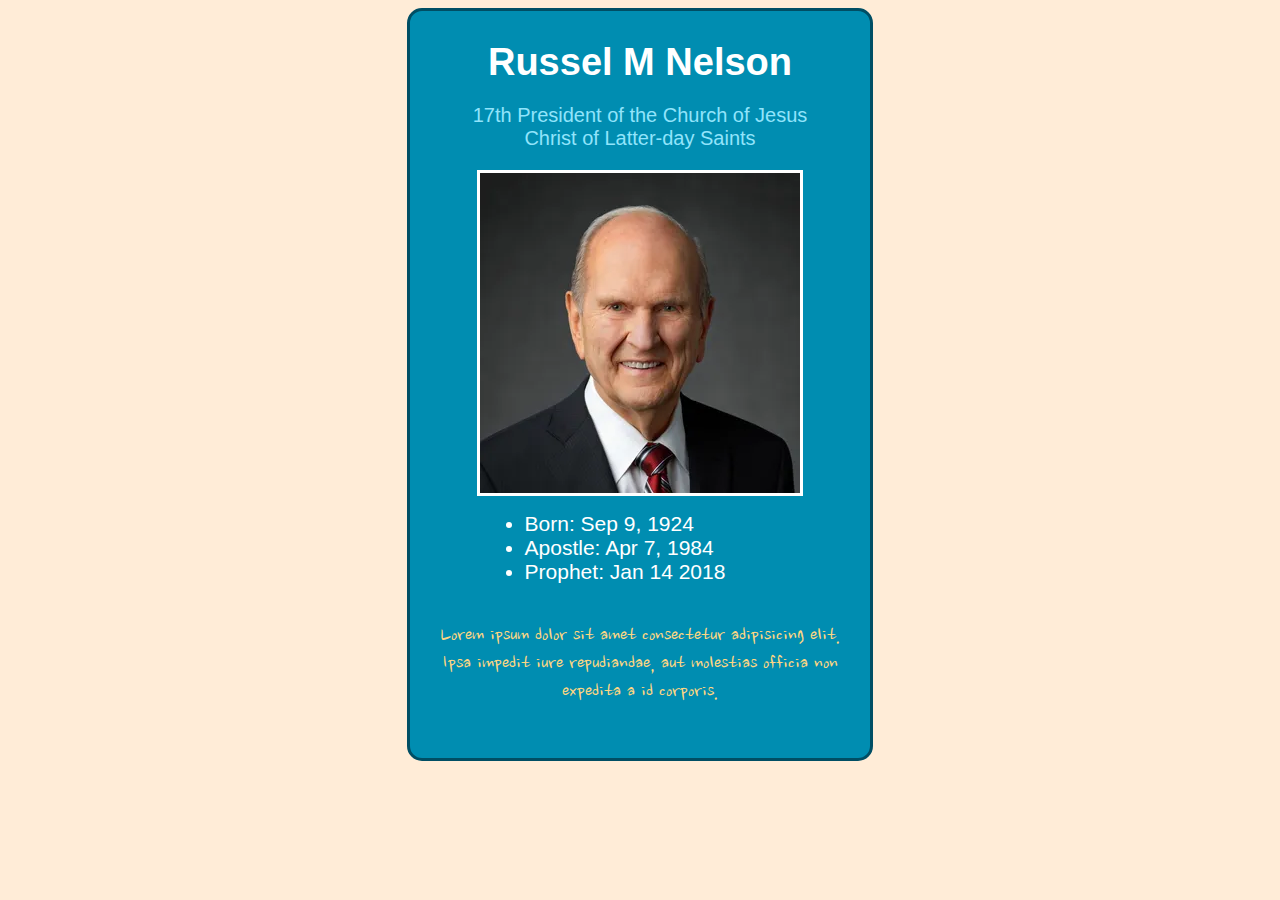
<file: ice/prophet_cards/nelson.html>
<!DOCTYPE html>
<html lang="en">
<head>
    <meta charset="UTF-8">
    <meta name="viewport" content="width=device-width, initial-scale=1.0">
    <title>Russell M. Nelson</title>
    <link rel="stylesheet" href="style.css">
</head>
<body>
    <section>
        <h1>Russel M Nelson</h1>
        <a href="https://www.churchofjesuschrist.org/?lang=eng">17th President of the Church of Jesus Christ of Latter-day Saints</a>
        
        <img src="images/russell_nelson.png" alt="prophet-img">

        <ul>
            <li>Born: Sep 9, 1924</li>
            <li>Apostle: Apr 7, 1984</li>
            <li>Prophet: Jan 14 2018</li>
        </ul>

        <p>Lorem ipsum dolor sit amet consectetur adipisicing elit. Ipsa impedit iure repudiandae, aut molestias officia non expedita a id corporis.</p>
    </section>
    
</body>
</html>
</file>
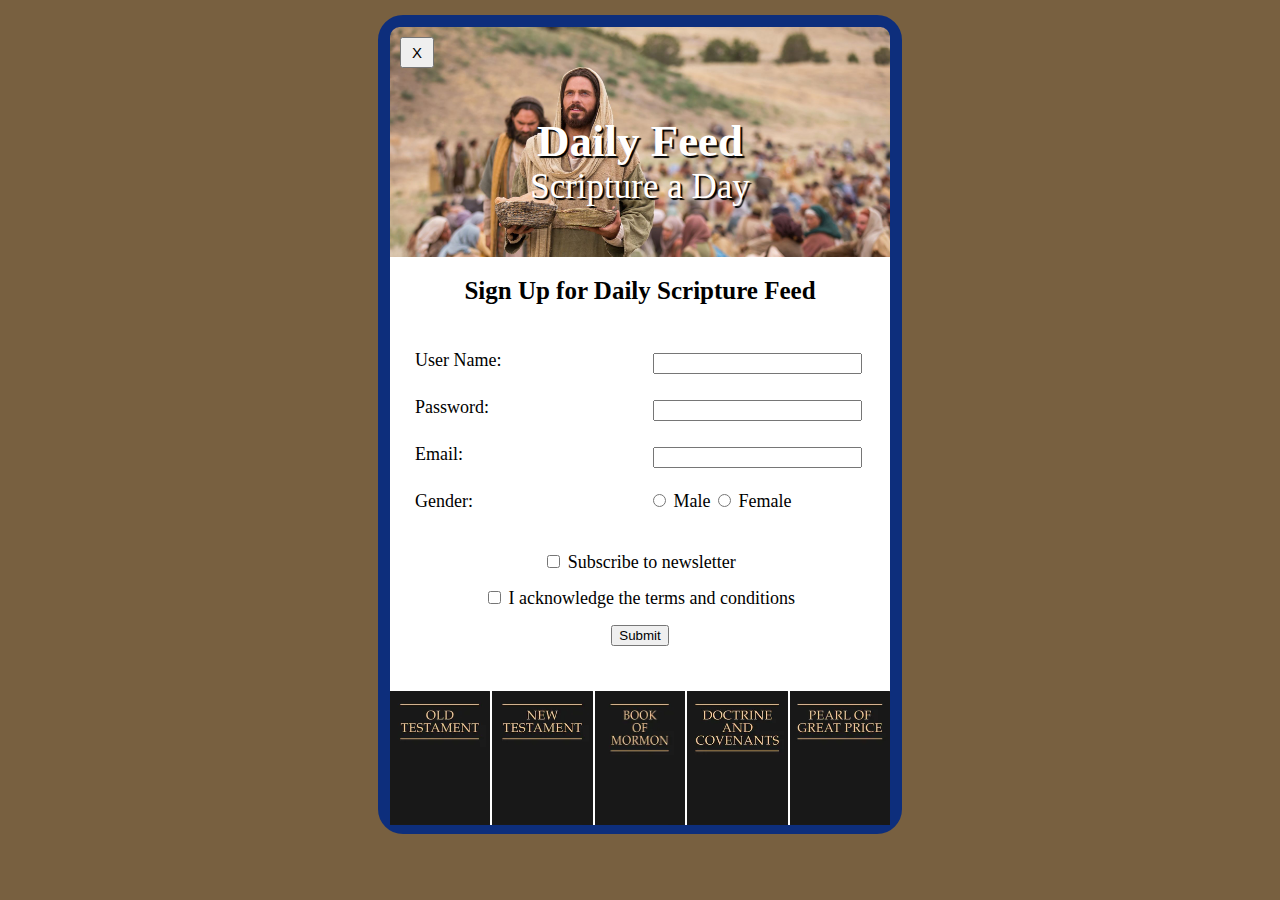
<file: ice/signup/signup.html>
<!DOCTYPE html>
<html lang="en">

<head>
    <meta charset="UTF-8">
    <meta name="viewport" content="width=device-width, initial-scale=1.0">
    <title>Daily Feed Sign Up</title>
    <link rel="stylesheet" href="styles.css">
</head>

<body>
    <div id="formContainer">
        <button type="button" id="closeBtn">X</button>

        <div class="herosection">
            <img src="images/jesus_feeds_5000.jpeg" alt="" class="hero-img">
            <h1>Daily Feed</h1>
            <h2>Scripture a Day</h2>
        </div>
        
        <div id="whole-form">
        <h3>Sign Up for Daily Scripture Feed</h3>
            <form id="myForm">

                <label for="username">User Name:</label>
                <input type="text" id="username" name="username" required>

                <label for="password">Password:</label>
                <input type="password" id="password" name="password" required>

                <label for="email">Email:</label>
                <input type="email" id="email" name="email" required>

                <label>Gender:</label>
                <div>
                    <input type="radio" id="male" name="gender" value="male" required>
                    <label for="male">Male</label>
                    <input type="radio" id="female" name="gender" value="female" required>
                    <label for="female">Female</label>
                </div>

                <div class="onecolumn">
                <section>
                    <input type="checkbox" id="newsletter" name="newsletter">
                    <label for="newsletter">Subscribe to newsletter</label>
                </section>

                <section>
                    <input type="checkbox" id="conditions" name="conditions" required>
                    <label for="conditions">I acknowledge the terms and conditions</label>
                </section>
                
                <section>
                    <button type="submit">Submit</button>
                </section>
                </div>
            </form>

            <div class="scriptures">
                    <img src="images/old_testament.webp" alt="">
                    <img src="images/new_testament.webp" alt="">
                    <img src="images/book_of_mormon.webp" alt="">
                    <img src="images/doctrine_and_covenants.webp" alt="">
                    <img src="images/pearl_of_great_price.webp" alt="">
            </div>
        </div>
    
    </div>

    <div id="output"></div>

    <script>
        // Here is some Javascript to start looking forward to wdd131
        document.getElementById("closeBtn").addEventListener("click", function () {
            document.getElementById("formContainer").style.display = "none";
         });
        const form = document.getElementById('myForm');
        const output = document.getElementById('output');

        form.addEventListener('submit', function (event) {
            event.preventDefault(); // Stop form from actually submitting

            const formData = new FormData(form);
            const entries = [];

            for (const [key, value] of formData.entries()) {
                if (key == "password") {
                    entries.push(`<strong>${key}</strong>: ${value} (you should probably encrypt the password)`);
                } else {
                    entries.push(`<strong>${key}</strong>: ${value}`);
                }
            }

            output.innerHTML = `
            <br>  
            <h3>Here is the data that would be sent to the server:</h3>
            <ul>
                ${entries.map(item => `<li>${item}</li>`).join('')}
            </ul>
            `;
                });
    </script>

</body>

</html>
</file>
<file: wwr/styles/style.css>
/* main {
    display: grid;
    grid-template-columns: 1fr 1fr;
    gap: 10px;
    padding: 10px;
} */

@import url('https://fonts.googleapis.com/css2?family=Barriecito&family=Fira+Code:wght@300..700&family=Work+Sans:ital,wght@0,100..900;1,100..900&display=swap');

body {
    background-color: aliceblue;
    font-family: "Work Sans", sans-serif;
    font-size: 22px;
    margin: 0;
    padding: 0;
}

main section {
    text-align: center;
}


/* header */
header {
    background-color: #1b28336e;

    display: grid;
    grid-template-columns: 150px auto;
}

nav {
    display: flex;
    justify-content: space-around;
}

nav a {
    padding: 35px;
    text-align: center;
    color: #ffffff;
    text-decoration: none;
}

nav a:hover {
    background-color: #67A7DB;
    color: #1B2833;
}

#logo_link {
    padding-top: 5px;
    justify-self: center;
    align-self: center;
}

.logo {
    width: 80px;
    padding-top: 5px;
}
/* -------------- */

.icon {
    width: 80px;
    padding-top: 10px;
}

/* First Section */
#hero {
    display: grid;
    grid-template-columns: 1fr 3fr 1fr;
    margin-top: -100px; 
}

#hero-img {
    width: 100%;
}

#hero-box {
    grid-column: 1/4;
    grid-row: 1/3;

    z-index: -1;
}

#hero-msg {
    grid-column: 2/3;
    grid-row: 1/2;

    margin-top: 100px;
}

#hero-msg h1, #hero-msg h4 {
    text-align: center;
    color: white;
}

#hero-msg h4 span {
    color: #67A7DB;
}


.home-title {
    font-family: "Barriecito", system-ui;
    color: #ffffff;
    font-size: 2em;

    margin-top: 10px;
}

.book, .join {
    background-color: #D4B579;
    color: #65433A;
    font-size: 18px;
    border-radius: 5px;

    padding: 15px 30px;
    margin-top: 50px;
    text-decoration: none;
}

.book:hover, .join:hover {
    background-color: #DB6B67;
    color: #65433A;
}

/* CONTENT */
.home-grid {
    display: grid;
    grid-template-columns: repeat(10, 1fr);
}

.card-img {
    width: 100%;
    border: 10px solid #1B2833;
    box-sizing: border-box;
    transition: transform .5s, opacity .5s;
    box-shadow: 5px 5px 6px #1B2833;
}

.card-img:hover {
    transform: scale(1.1);

    opacity: 0.9;
}

.mountains {
    width: 100%;

    grid-column: 2/7;
    grid-row: 5/8;
    box-shadow: 5px 5px 10px #65433A;
}

.rivers-card {
    grid-column: 2/4;
    grid-row: 2/3;
}

.camping-card {
    grid-column: 5/7;
    grid-row: 2/3;
}

.rapids-card {
    grid-column: 8/10;
    grid-row: 2/3;
}

#background {
    height: 725px;
    background-color: #D4B579;

    grid-column: 1/11;
    grid-row: 4/9;
}

#content {
    max-width: 1600px;
    margin: 0 auto;
}

h2 {
    margin: 0;
    padding: 0;

    font-family: "Fira Code", monospace;
}

.rivers-card, .camping-card, .rapids-card {
    margin: 200px 0;
}
/* =========================================== */


/* MSG section */
.msg {
    background-color: #A87371;
    line-height: 1.5em;

    padding: 35px;

    grid-column: 6/10;
    grid-row: 6/7;
    
    box-shadow: 5px 5px 10px #6f7364;
}

.msg h2 {
    color: #65433A;
    font-family: "Fira Code", monospace;
}

.msg p {
    color: #65433A;
    font-size: .8em;

    padding-bottom: 15px;
}

.button-box {
    text-align: center;
}

/* footer stuff */
footer {
    background-color: #67A7DB;
    color: #1B2833;

    padding: 25px 50px;
    margin-top: 200px;

    display: flex;
    justify-content: space-around;
    align-items: center;
}

/*  */
footer a {
    color: #1B2833;
    text-decoration: none;
}

footer a:hover {
    color: #1B2833;
}

/*  */
footer p {
    font-size: 1.2rem;
}

footer p a:hover {
    text-decoration: underline;
}

footer .social img {
    padding-top: 15px;
}

@media screen and (max-width: 900px) {
    #hero, .home-grid {
        display: block;
        height: auto;
    }
    nav, footer {
        flex-direction: column;
    }
    nav a {
        display: block;
        padding: 15px;
    }
    #hero {
        margin-top: 0;
    }
    #hero-msg {
        margin-top: 0;
    }
    #hero-msg h4 {
        display: none;
    }
    #hero-msg h1 {
        color: #6f7364;
    }
    .home-title {
        font-size: 25px;
    }
    .rivers-card, .camping-card, .rapids-card { 
        margin: 50px auto;
        width: 60%;
    }
    #background {
        display: none;
    }
    .mountains, .msg {
        width: 80%;
        display: block;
        margin: 0 auto;
    }
    footer {
        margin-top: 25px;
    }
}
</file>
<file: ice/boardingpass/styles/styles.css>
body {
    background-color: #cfcfcf;
    margin: 0;

    font-family: Arial, Helvetica, sans-serif;
}

.departure_info {    
    background-color: #001b36;
    color: #1D3752;

    display: grid;
    grid-template-columns: 1fr 1fr 1fr;
    text-align: center;
    /* #213b56 */

    padding: 8px 25px;
}

.departure_info h4 {
    font-size: 10px;
    padding: 15px;
    margin: 0;
}

.departure_info h2 {
    color: white;
    font-size: 34px;
    margin: 0;
}

.departure_info img {
    padding-top: 22px;
    width: 75px;
}

.gate_info {
    background-color: #F1F1F1;
    display: grid;
    grid-template-columns: 1fr 1fr 1fr;
}

.gate_info div {
    padding: 30px 25px;
}

.gate_info h3 {
    color: #1D3752;
    text-align: center;

    font-weight: 800;
    font-size: 10px;
    margin: 0;
}

.gate_info h5 {
    color: #1D3752;
    text-align: center;

    font-weight: 100;
    font-size: 20px;
    margin: 0;
}

#boarding_pass {
    background-color: white;
    max-width: 500px;
    margin: 0 auto;

    border-radius: 19px;
    box-shadow: 0px 1px 3px 2px gray;
}

header {
    margin-top: 50px;

    display: grid;
    grid-template-columns: 1fr 1fr;
    text-align: right;

    padding: 11px 35px 0px 25px;
}

header .logo {
    text-align: left;
}

.name {
    padding-top: 9px;
    font-weight: lighter;
    color: #001b36;

    font-size: 13px;
}


.barcode img {
    width: 90%;
}

.barcode {
    padding: 22px;
    text-align: center;
}

.barcode p {
    color: #1D3752;
    font-weight: 100;
    font-size: 12px;
}

footer {
    margin-bottom: 50px;
}
</file>
<file: ice/halloween/halloween/styles/styles.css>
#wrapper {
    padding: 15px 30px;
    margin: 0 auto;

    background-color: orange;
    border-radius: 15px;
}
body {
    font-family: sans-serif;
}
nav {
    background-color: rgb(132, 87, 5);
    padding: 10px 0px;
    border-radius: 15px;
}
ul {
    list-style: none;
    margin: 0;
    padding: 0;

    display: flex;
    align-items: center;
    justify-content: center;
}
li {
    display: inline-block;
    margin: 0px;
    padding: 5px 8px;
    font-weight: 600;
    border-radius: 5px;
    color: white;
}
li:hover{
    background-color: blanchedalmond;
    color: brown;
    cursor: pointer;

}

main {
    width: 100%;
    display: grid;
    grid-template-columns: repeat(6, 16%);
    justify-items: center;
    gap: 5px;
}


h1 {
    font-weight: 200;
    font-size: 55px;
    font-family: fantasy;
    color: rgb(110, 27, 27);

    grid-column: 2/6;
    transition: transform .2s;
}

h1:hover {
    transform: rotate(1deg);
}

img {
    width: 100%;
    box-shadow: 1px 1px 5px 1px rgb(0, 0, 0);
    border-radius: 5px;
    grid-column: 2/-2;
    transition: transform .4s;
}

img:hover {
    transform: scale(1.01);
}

section {
    width: 100%;
    grid-column: span 2;
    justify-self: center;
}

section h2 {
    display: flex;
    justify-content: center;

    font-size: 36px;
    font-family: fantasy;
    font-weight: 100;
    color: rgb(110, 27, 27);

    transition: color .3s;
}
section h2:hover {
    color: rgb(115, 89, 32);
    transform: scale(0.97);
}

section p {
    padding: 0 30px;
    text-align: justify;
    font-size: 18px;
    font-weight: 400;
    color: beige;
}
section p:hover {
    font-size: 19px;
}

footer {
    text-align: center;
    color: rgb(57, 57, 6);
    font-weight: 300;
}
</file>
<file: ice/apostle_spotlight/styles.css>
body {
    background-color: #E8ECED;
    font-family: Arial, Helvetica, sans-serif;
}

main {
    background-image: url("images/christus.webp");
    background-repeat: no-repeat;
    background-size: 140% 100%;
    background-position: center;
    width: 85%;
    height: auto;

    border: 10px solid black;
    margin: 5px auto;
    border-radius: 20px;
}

h1 {
    text-align: center;
    font-size: 35px;
    color: white;
    margin: 20px;
}

h2 {
    text-align: center;
    font-size: 28px;
    color: white;
    margin: 15px;
}

.first_presidency-grid {
    display: grid;
    grid-template-columns: 1fr 1fr 1fr;
    gap: 5px;
    padding: 0px 250px;
    align-items: center;
}
.apostles-grid {
    display: grid;
    grid-template-columns: repeat(8, 1fr);
    padding: 0px 310px 50px;
    gap: 50px 0px;
}

.counselor {
    height: 150px;
    width: 150px;
    border: 8px solid white;
    border-radius: 50%;
    margin: 0 auto;

    margin: 0 auto;
}
.counselor:hover {
    border: 8px solid salmon;
}
.counselor  img{
    border-radius: 50%;
    width: 100%;
    height: 100%;
}
.apostle {
    grid-column: span 2;
    border-radius: 50%;
    height: 120px;
    width: 120px;
    border: 8px solid white;

    margin: 0 auto;
}
.apostle:hover {
    border: 8px solid salmon;
}
.elder-gong {
    grid-column-end: 4;
}
.apostle img {
    border-radius: 50%;
    width: 100%;
    height: 100%;
}
.president {
    border-radius: 50%;
    width: 185px;
    height: 185px;
    border: 8px solid white;

    margin: 0 auto;
}
.president:hover {
    border: 8px solid lightblue;
}
.president img{
    border-radius: 50%;
    width: 100%;
    height: 100%;
}
</file>
<file: ice/grid_flags/styles.css>
body {
            margin: 0;
            font-family: 'Helvetica Neue', sans-serif;
            background-color: gray;
        }

        header {
            background-color: #222;
            color: #fff;
            padding: 0.75rem 1.5rem;
            display: flex;
            align-items: center;
            justify-content: center;
            font-size: 1.1rem;
            letter-spacing: 0.05rem;
            text-transform: uppercase;
            box-shadow: 0 2px 4px rgba(0, 0, 0, 0.1);
        }

        header h1 {
            margin: 0;
            font-weight: 400;
        }
        main {
            display: grid;
            grid-template-columns: .1fr .1fr 1fr .1fr;
            margin-top: 20px;
        }
        hr {
            width: 100%;
            grid-column: 1 / 5;
        }
        h2 {
            grid-column: 2/3;
        }

        #blue {
            background: blue;
            grid-column: 1 / 2;
            display: grid;
            align-items: center;
            justify-items: center;
        }

        #white {
            background: white;
            grid-column: 2 / 4;
        }

        #red {
            background: red;
            grid-column: 1 / 4;
        }

        #chile {
            display: grid;
            grid-template-columns: 1fr 1fr 1fr;
            grid-template-rows: 1fr 1fr;
            height: 200px;
            width: 300px;
        }

        .star {
            width: 70px;
            aspect-ratio: 1;
            background: white;
            clip-path: polygon(50% 0, 79% 90%, 2% 35%, 98% 35%, 21% 90%);
        }


        #denmark {
            display: grid;
            grid-template-columns: repeat(8, 1fr);
            grid-template-rows: repeat(5, 1fr);
            height: 200px;
            width: 300px;
            background-color: white;
        }

        #dred1 {
            background: red;
            grid-column: 1 / 3;
            grid-row: 1/3;
        }
        #dred2 {
            background: red;
            grid-column: 4 / 9;
            grid-row: 1/3;
        }
        #dred3 {
            background: red;
            grid-column: 1 / 3;
            grid-row: 4/9;
        }
        #dred4 {
            background: red;
            grid-column: 4 / 9;
            grid-row: 4/9;
        }

        #finland {
            display: grid;
            grid-template-columns: repeat(12, 1fr);
            grid-template-rows: repeat(8, 1fr);
            height: 200px;
            width: 300px;
            background-color: blue;
        }

        #fwhite1 {
            background: white;
            grid-column: 1 / 4;
            grid-row: 1/4;
        }
        #fwhite2 {
            background: white;
            grid-column: 6 / -1;
            grid-row: 1/4;
        }
        #fwhite3 {
            background: white;
            grid-column: 1 / 4;
            grid-row: 6/-1;
        }
        #fwhite4 {
            background: white;
            grid-column: 6 / -1;
            grid-row: 6/-1;
        }

        #benin {
            display: grid;
            grid-template-columns: repeat(5, 1fr);
            grid-template-rows: repeat(2, 1fr);
            height: 200px;
            width: 300px;
            background-color: yellow;
        }

        #bgreen {
            background: green;
            grid-column: 1 / 3;
            grid-row: 1/3;
        }
        #bred {
            background: red;
            grid-column: 3 / -1;
            grid-row: 2/3;
        }

        #italy {
            display: grid;
            grid-template-columns: repeat(3, 1fr);
            height: 200px;
            width: 300px;
            background-color: white;
        }
        #igreen {
            background: green;
            grid-column: 1 / 2;
        }
        #iwhite {
            background: white;
            grid-column: 2 / 3;
        }
        #ired {
            background: red;
            grid-column: 3 / 4;
        }

        #car {
            display: grid;
            grid-template-columns: repeat(2, 1fr);
            grid-template-rows: repeat(4, 1fr);
            gap: 0 55px;
            background-color: red;
            height: 200px;
            width: 300px;
        }

        .star2 {
            width: 35%;
            margin-left: 25px;
            margin-top: 5px;
            aspect-ratio: 1;
            background: #FFCF03;
            clip-path: polygon(50% 0, 79% 90%, 2% 35%, 98% 35%, 21% 90%);
        }
    
        #pblue {
            background:#002C83;
            grid-column: 1 / span 1;
        }

        #pwhite {
            background: white;
            grid-column: 1 / span 1;
        }

        #pgreen {
            background: #249823;
            grid-column: 1 / span 1;
        }

        #pyellow {
            background: #FFCF03;
            grid-column: 1 / span 1;
        }

        #pblue2 {
            background:#002C83;
            grid-column: 2 / span 1;
            grid-row-start: 1;
        }

        #pwhite2 {
            background: white;
            grid-column: 2 / span 1;
            grid-row-start: 2;
        }

        #pgreen2 {
            background: #249823;
            grid-column: 2 / span 1;
            grid-row-start: 3;
        }

        #pyellow2 {
            background: #FFCF03;
            grid-column: 2 / span 1;
            grid-row-start: 4;
        }
</file>
<file: ice/positioning/positionstyles.css>
/* CSS - Name: "positionstyles.css" */
/* Activity 1 styles */
.content1 {
  display: grid;
  grid-template-columns: 1fr 1fr;
  justify-items: center;
  gap: 20px;
}
.red1 { 
  width: 100%; 
  height: 100px; 
  background-color: red; 
  grid-column: 1/3;
} 
.green1 {
  width: 250px; 
  height: 250px; 
  background-color: green; 

} 
.yellow1 {
  width: 250px; 
  height: 250px; 
  background-color: gold; 
} 
.blue1 {
  width: 100%; 
  height: 100px; 
  background-color: blue;
  grid-column: 1/3;
} 
/* Activity 2 styles */ 
.content2 {
  display: grid;
  grid-template-columns: repeat(5, 50px);
}
.red2 {
  width: 100px; 
  height: 100px; 
  background-color: red; 
  margin-top: 50px;
} 
.green2 { 
  width: 100px; 
  height: 100px; 
  background-color: green; 
  margin-top: 100px;
} 
.yellow2 {
  width: 100px; 
  height: 100px; 
  background-color: gold; 
  margin-top: 150px;
} 
.blue2 {
  width: 100px; 
  height: 100px; 
  background-color: blue; 
  margin-top: 200px;
} 
/* Activity 3 styles */ 
.content3 {
  display: grid;
  grid-template-columns: 1fr 1fr;
  gap: 0 100px;
}
.red3 {
  width: 100%; 
  height: 150px; 
  background-color: red; 
  grid-column: 1 /span 2;
} 
.green3 {
  width: 100%; 
  height: 250px; 
  grid-column: 1 /span 1;
  background-color: green;
} 
.yellow3 {
  width: 100%; 
  height: 250px; 
  grid-column: 2 /span 1;
  background-color: gold; 
} 
.blue3 {
  width: 100%;
  height: 150px; 
  background-color: blue; 
  grid-column: 1 /span 2;
} 
/* Activity 4 styles */ 
.content4 {
  display: grid;
  grid-column: 1fr 1fr;
  grid-row: repeat(3, 1fr);
  height: 400px;
}
.red4 {
  width: 100%; 
  height: 100%; 
  background-color: red; 
  grid-column: 1/2;
  grid-row: 1 / span 3;
} 
.green4 {
  width: 100%; 
  height: 100%; 
  grid-column: 2/3;
  grid-row: 1 / span 1;
  background-color: green; 
} 
.yellow4 {
  width: 100%; 
  height: 100%; 
  grid-column: 2/3;
  grid-row: 2 / span 1;
  background-color: gold; 
} 
.blue4 {
  width: 100%; 
  height: 100%; 
  grid-column:  2/3;
  grid-row: 3 / span 1;
  background-color: blue; 
} 
/* Activity 5 styles */ 
.content5 {
  height: 400px;
  width: 800px;
  margin: auto;
}
.red5 { 
  width: 100%; 
  height: 100px; 
  background-color: red; 
} 
.green5 { 
  width: 150px; 
  height: 150px;
  /* height: cover;  */
  float: left;
  background-color: green; 
} 
.yellow5 {
  width: 100%; 
  height: cover; 
  background-color: gold; 
  /* z-index: -1; */
} 
.blue5 {
  width: 100%; 
  height: 100px; 
  background-color: blue; 
} 
/* Activity 6 styles */ 
.content6 {
  display: grid;
  grid-template-columns: repeat(6, 100px);
  grid-template-rows: repeat(6, 100px);

  width: 100%;
  justify-content: center;
}
.red6 {
  width: 100%; 
  height: 100%; 
  background-color: red;
  grid-column: 1 / span 4; 
  grid-row: 1/ span 2;
} 
.green6 {
  width: 100%; 
  height: 100%;  
  background-color: green; 
  grid-column: 1 / span 2; 
  grid-row: 5/ span 2;
  z-index: 1;
} 
.yellow6 {
  width: 100%; 
  height: 100%;  
  background-color: gold;
  grid-column: 5 / span 2;  
  grid-row: 3/ span 4;
  z-index: 1;
} 
.blue6 {
  width: 100%; 
  height: 100%;  
  background-color: blue;
  grid-column: 2 / span 4;  
  grid-row: 2/ span 4;
} 


/* Do not make any changes below here */
.activity {
  width: 70%; 
  margin: 20px auto; 
  font-family: Arial, sans-serif; 
  border: 1px solid black; 
  padding: 10px; 
  clear:both; 
  overflow: auto;
} 

.hint {
  border: 1px solid grey;
  background: #e0e0e0;
  padding: .5em;
  position: relative;
  margin: 1em 0;
}
.hint h3 {
  margin: 0;
}
.hint:hover {
  background: #d0d0d0;
}
.hint > div {
  display: none;
}

.hint input[type=checkbox] {
  position: absolute;
  width: 100%;
  height: 100%;
  opacity: 0;
  z-index: 1;
  cursor: pointer;
}

.hint input[type=checkbox]:checked ~ div {
  display: block;
}

.hint i {
  position: absolute;
  transform: translate(-6px, 0);
  margin-top: 16px;
  right: 10px;
  top: -3px;
}
.hint i:before, .hint i:after {
  content: "";
  position: absolute;
  background-color: black;
  width: 3px;
  height: 9px;
}
.hint i:before {
  transform: translate(2px, 0) rotate(45deg);
}
.hint i:after {
  transform: translate(-2px, 0) rotate(-45deg);
}

.hint input[type=checkbox]:checked ~ i:before {
  transform: translate(-2px, 0) rotate(45deg);
}
.hint input[type=checkbox]:checked ~ i:after {
  transform: translate(2px, 0) rotate(-45deg);
}
.hint a {
  position: relative;
  z-index: 1;
}
</file>
<file: ice/practices/funstyle.css>
body {
    background-color: aquamarine;
    color: darkolivegreen;
}

h1 {
    color: white;
    padding: 30px 15px;
    background-color: brown;
    border: 2px solid white;
    margin: 15px;
}

p {
    background-color: beige;
}

.flavors {
    background-color: bisque;
    font-style: italic;
    color: darkgreen;
}

#cultures {
    font-weight: 100;
    color: black;
}
</file>
<file: ice/practices/style-grid.css>
div {
    background-color: rgb(130, 193, 248);
}

main {
    display: grid;
    grid-template-columns: repeat(10, 1fr);
    gap: 10px;
    padding: 5px;
}

.first {
    grid-column: 1fr;
}

.second {
    grid-column: 1fr;
}

.third {
    background-color: purple;
    grid-column: 1/-1;
}

.fourth {
    grid-column: 6/-1;
    font-weight: bold;
}

section {
    display: grid;
    grid-template-columns: 1fr 1fr;
}

.fir {
    grid-column: 1/3;
    background-color: red;
}

.sec {
    grid-column: 1/3;
    background-color: yellow;
}

.thi {
    background-color: blue;
}

.for {
    background-color: black;
}
</file>
<file: ice/prophet_cards/style.css>
@import url('https://fonts.googleapis.com/css2?family=Nanum+Brush+Script&display=swap');

/* Insert styles here, this is called an internal stylesheet  */
body {
    background: #FFECD7;
    font-family: Helvetica, sans-serif;
}

section {
    width: 400px;
    padding: 30px;
    display: flex;
    justify-content: center;
    align-items: center;
    flex-direction: column;

    margin: 0 auto;

    background-color: #008DB1;
    border: solid #004e64;
    border-radius: 15px;
}

img {
    border: solid white;
}

h1 {
    color: white;
    margin: 0;
    font-size: 38px;
}

ul {
    margin: 16px 0px 16px -70px;
}

ul li {
    color: white;
    font-family: Arial, Helvetica, sans-serif;
    font-size: 21px;
}

a {
    color: #91E4FB;
    text-decoration: none;
    padding: 20px;
    font-size: 20px;
    text-align: center;
}

p {
    color: #FFD783;
    font-family: "Nanum Brush Script", cursive;

    font-size: 22px;
    text-align: center;
}
</file>
<file: ice/signup/styles.css>
* {
    margin: 0;
}

body {
    background: rgb(120, 96, 64);
    font-size: 18px;
}

#formContainer {
    width: 500px;
    height: 795px;
    margin: 15px auto;
    border: #0D2E7C solid 12px;
    border-radius: 25px;
    background-color: white;
}

.hero-img {
    width: 100%;
    border-radius: 10px 10px 0px 0px;
}
#closeBtn {
    position: absolute;
    margin: 10px;
    z-index: 1;
    padding: 5px 10px;
    font-weight: 400;
    font-size: 15px;
}

.herosection h1, .herosection h2 {
    position: relative;
    transform: translateY(-250px);
    text-align: center;
    color: white;
    text-shadow: 2px 2px 1px black;
}
.herosection h1 {
    font-size: 45px;
}
.herosection h2 {
    font-size: 35px;
    font-weight: 100;
}
#whole-form {
    position: relative;
    transform: translateY(-200px);
    background-color: white;
}

#myForm {
    display: grid;
    grid-template-columns: 1fr 1fr;
    padding: 25px;
    gap: 20px 20px;
}
#myForm input {
    margin: 3px;
}
#formContainer h3 {
    text-align: center;
    font-size: 25px;
    font-weight: 600;
    padding: 20px;
}

.onecolumn {
    display: grid;
    grid-template-columns: 1fr;
    justify-items: center;
    grid-column: 1/3;
    gap: 15px;
    padding: 20px;
}

.scriptures {
    display: grid;
    grid-template-columns: 1fr 1fr .9fr 1fr 1fr;
    gap: 2px;
}

.scriptures img {
    width: 100%;
    height: 100%;
}
</file>
